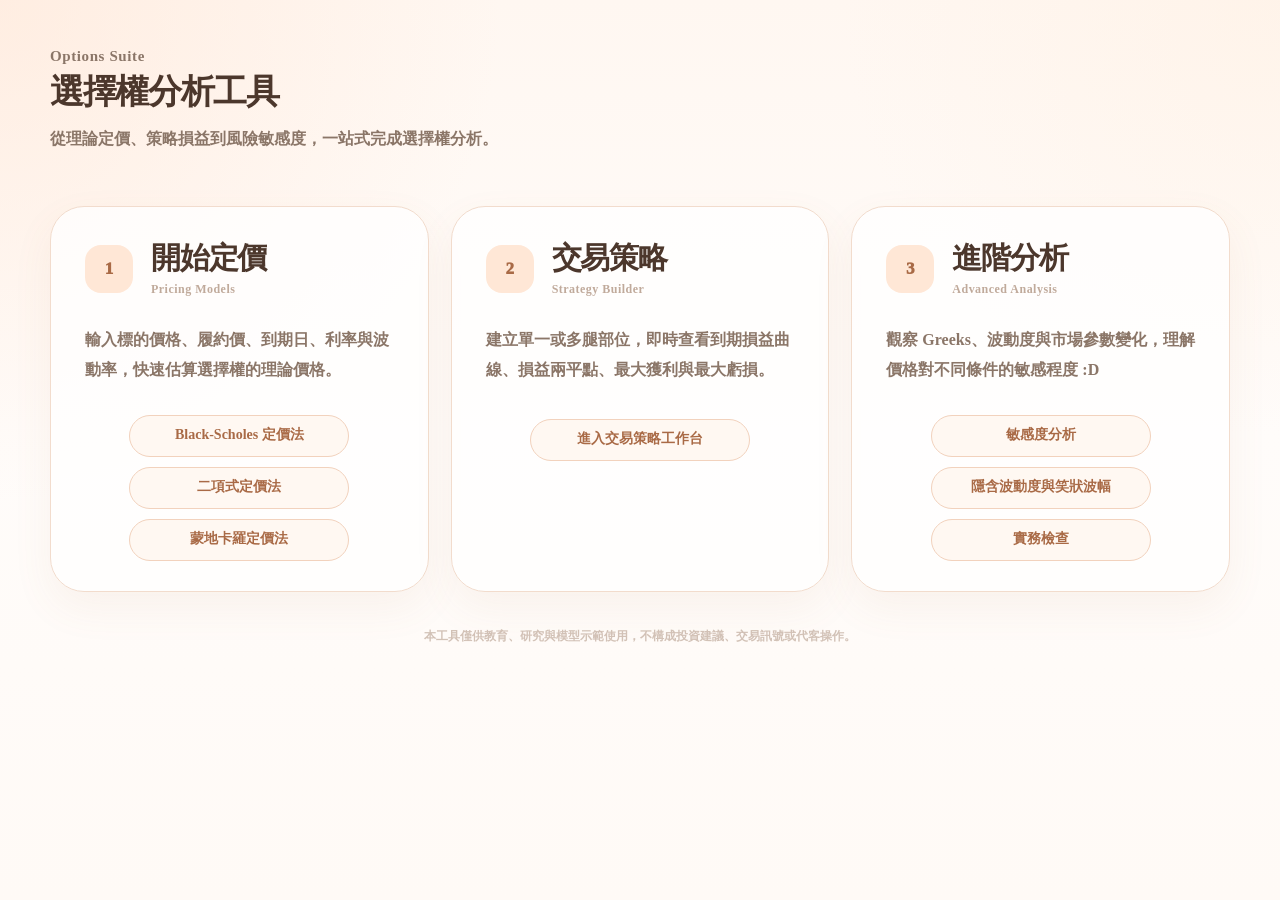
<file: index.html>
<!DOCTYPE html>
<html lang="zh-Hant">
<head>
  <meta charset="UTF-8" />
  <meta name="viewport" content="width=device-width, initial-scale=1.0" />
  <title>Options Suite｜選擇權分析工具</title>
  <link rel="stylesheet" href="css/base.css?v=20260718-4" />
  <link rel="stylesheet" href="css/home.css?v=20260718-4" />
</head>
<body>
  <main class="page">
    <header class="brand">
      <div class="brand-kicker">Options Suite</div>
      <h1 class="brand-title">選擇權分析工具</h1>
      <p class="brand-description">從理論定價、策略損益到風險敏感度，一站式完成選擇權分析。</p>
    </header>

    <section class="feature-grid" aria-label="主要功能入口">
      <article class="feature-card">
        <div class="card-head">
          <div class="number">1</div>
          <div>
            <h2>開始定價</h2>
            <span class="card-subtitle">Pricing Models</span>
          </div>
        </div>
        <p>輸入標的價格、履約價、到期日、利率與波動率，快速估算選擇權的理論價格。</p>
        <div class="tags">
          <a href="pricing.html" class="tag">Black-Scholes 定價法</a>
          <a href="binomial.html" class="tag">二項式定價法</a>
          <a href="monte-carlo.html" class="tag">蒙地卡羅定價法</a>
        </div>
      </article>

      <article class="feature-card">
        <div class="card-head">
          <div class="number">2</div>
          <div>
            <h2>交易策略</h2>
            <span class="card-subtitle">Strategy Builder</span>
          </div>
        </div>
        <p>建立單一或多腿部位，即時查看到期損益曲線、損益兩平點、最大獲利與最大虧損。</p>
        <div class="tags strategy-main">
          <a href="strategy.html" class="tag strategy-tag">進入交易策略工作台</a>
        </div>
      </article>

      <article class="feature-card">
        <div class="card-head">
          <div class="number">3</div>
          <div>
            <h2>進階分析</h2>
            <span class="card-subtitle">Advanced Analysis</span>
          </div>
        </div>
        <p>觀察 Greeks、波動度與市場參數變化，理解價格對不同條件的敏感程度 :D</p>
        <div class="tags">
          <a href="greeks.html" class="tag">敏感度分析</a>
          <a href="implied-volatility.html" class="tag">隱含波動度與笑狀波幅</a>
          <a href="reality-check.html" class="tag">實務檢查</a>
        </div>
      </article>
    </section>

    <footer class="footer">本工具僅供教育、研究與模型示範使用，不構成投資建議、交易訊號或代客操作。</footer>
  </main>
</body>
</html>
</file>
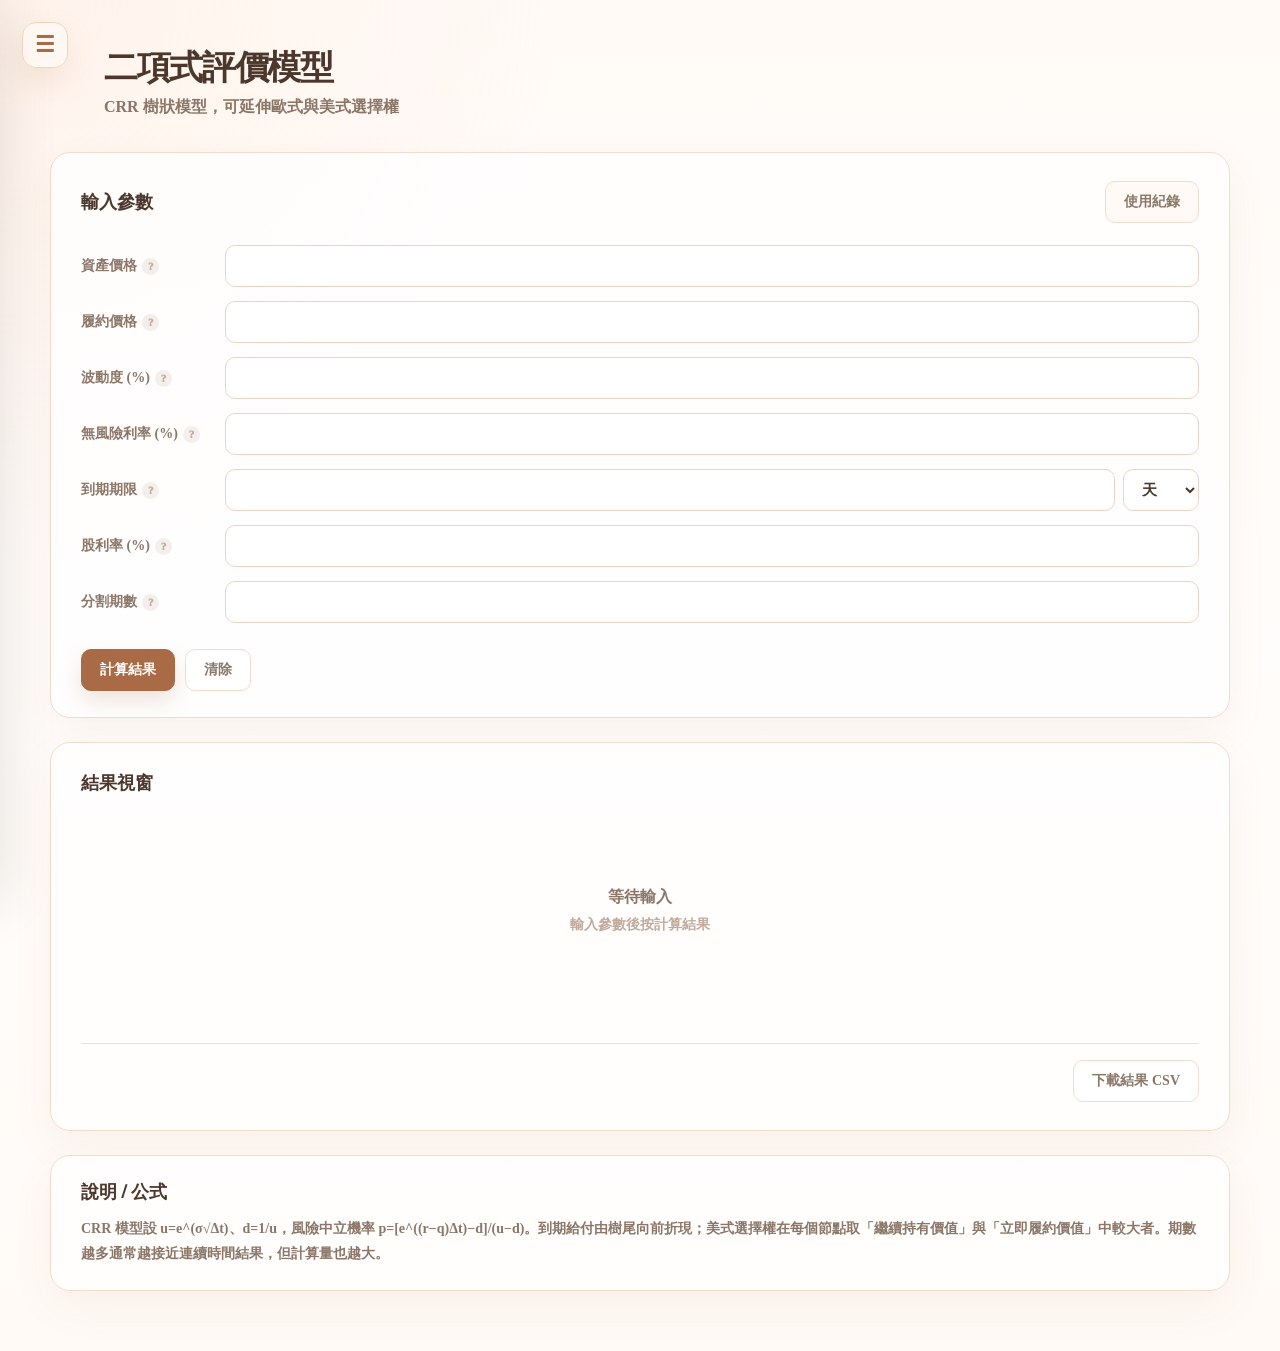
<file: binomial.html>
<!DOCTYPE html>

<html lang="zh-Hant">
<head>
<meta charset="utf-8"/>
<meta content="width=device-width, initial-scale=1.0" name="viewport"/>
<title>二項式評價模型｜Options Suite</title>
<link href="css/base.css?v=20260718-4" rel="stylesheet"/>
<link href="css/tool.css?v=20260718-4" rel="stylesheet"/>
<link href="css/pricing.css?v=20260718-4" rel="stylesheet"/>
<style>
.two-column-workspace,.advanced-form-workspace,.strategy-workspace{display:block!important}
.two-column-workspace>*+*,.advanced-form-workspace>*+*,.strategy-workspace>*+*{margin-top:24px!important}
.panel,.input-panel,.result-panel,.page-result-panel,.advanced-chart-panel,.strategy-chart-panel,.formula-panel,#resultBox,#volSmileChart{position:static!important;inset:auto!important;transform:none!important}
</style>
</head>
<body data-export="csv" data-page="binomial">
<button aria-label="開啟選單" class="sidebar-toggle" id="sidebarToggle" type="button">☰</button>
<div class="sidebar-overlay" id="sidebarOverlay"></div>
<div class="tool-layout">
<aside class="tool-sidebar" id="toolSidebar">
<div class="sidebar-top">
<div class="sidebar-brand">
<div class="sidebar-title">選擇權分析工具</div>
<div class="sidebar-subtitle">Options Suite</div>
</div>
<button aria-label="關閉選單" class="sidebar-close" id="sidebarClose" type="button">×</button>
</div>
<nav aria-label="主要選單" class="sidebar-nav">
<section class="sidebar-section">
<div class="nav-group-title">開始定價</div>
<a class="sidebar-link" href="pricing.html">Black-Scholes 定價法</a>
<a class="sidebar-link active" href="binomial.html">二項式定價法</a>
<a class="sidebar-link" href="monte-carlo.html">蒙地卡羅定價法</a>
</section>
<section class="sidebar-section">
<div class="nav-group-title">交易策略</div>
<a class="sidebar-link" href="strategy.html">交易策略工作台</a>
</section>
<section class="sidebar-section">
<div class="nav-group-title">進階分析</div>
<a class="sidebar-link" href="greeks.html">敏感度分析</a>
<a class="sidebar-link" href="implied-volatility.html">隱含波動度與笑狀波幅</a>
<a class="sidebar-link" href="reality-check.html">實務檢查</a>
</section>
<section class="sidebar-section">
<div class="nav-group-title">參考</div>
<a class="sidebar-link" href="#formula">說明 / 公式</a>
</section>
</nav>
<a class="back-home" href="index.html">← 回首頁</a>
</aside>
<main class="tool-content">
<header class="tool-header"><h1>二項式評價模型</h1><p>CRR 樹狀模型，可延伸歐式與美式選擇權</p></header>
<section class="two-column-workspace">
<section class="panel input-panel">
<div class="panel-title-row"><h2>輸入參數</h2><button class="light-btn history-btn" type="button">使用紀錄</button></div>
<form class="stack-form" id="binomialForm">
<div class="form-row"><label for="spotPrice">資產價格<button class="help-dot" data-help="此欄位為模型輸入參數。" type="button">?</button></label><input id="spotPrice" name="spotPrice" type="number"/></div><div class="form-row"><label for="strikePrice">履約價格<button class="help-dot" data-help="此欄位為模型輸入參數。" type="button">?</button></label><input id="strikePrice" name="strikePrice" type="number"/></div><div class="form-row"><label for="volatility">波動度 (%)<button class="help-dot" data-help="此欄位為模型輸入參數。" type="button">?</button></label><input id="volatility" name="volatility" type="number"/></div><div class="form-row"><label for="riskFreeRate">無風險利率 (%)<button class="help-dot" data-help="此欄位為模型輸入參數。" type="button">?</button></label><input id="riskFreeRate" name="riskFreeRate" type="number"/></div><div class="form-row"><label for="timeToMaturity">到期期限<button class="help-dot" data-help="距離到期的時間長度。" type="button">?</button></label><div class="input-with-select"><input id="timeToMaturity" name="timeToMaturity" type="number"/><select id="timeUnit" name="timeUnit"><option>天</option><option>月</option><option>年</option></select></div></div><div class="form-row"><label for="dividendYield">股利率 (%)<button class="help-dot" data-help="此欄位為模型輸入參數。" type="button">?</button></label><input id="dividendYield" name="dividendYield" type="number"/></div><div class="form-row"><label for="steps">分割期數<button class="help-dot" data-help="此欄位為模型輸入參數。" type="button">?</button></label><input id="steps" name="steps" type="number"/></div>
<div class="form-actions"><button class="solid-btn" type="submit">計算結果</button><button class="outline-btn" type="reset">清除</button></div>
</form>
</section>
<section class="panel result-panel page-result-panel"><h2>結果視窗</h2><div class="demo-result" id="resultBox"><h3>等待輸入</h3><p>輸入參數後按計算結果</p></div></section>
</section>
<section class="panel formula-panel" id="formula"><h2>說明 / 公式</h2><p>CRR 模型設 u=e^(σ√Δt)、d=1/u，風險中立機率 p=[e^((r−q)Δt)−d]/(u−d)。到期給付由樹尾向前折現；美式選擇權在每個節點取「繼續持有價值」與「立即履約價值」中較大者。期數越多通常越接近連續時間結果，但計算量也越大。</p></section>
</main>
</div>
<script src="js/math-core.js?v=20260718-4"></script><script src="js/tool.js?v=20260718-4"></script><script src="js/app-utils.js?v=20260718-4"></script><script src="js/binomial.js?v=20260718-4"></script>
</body></html>
</file>
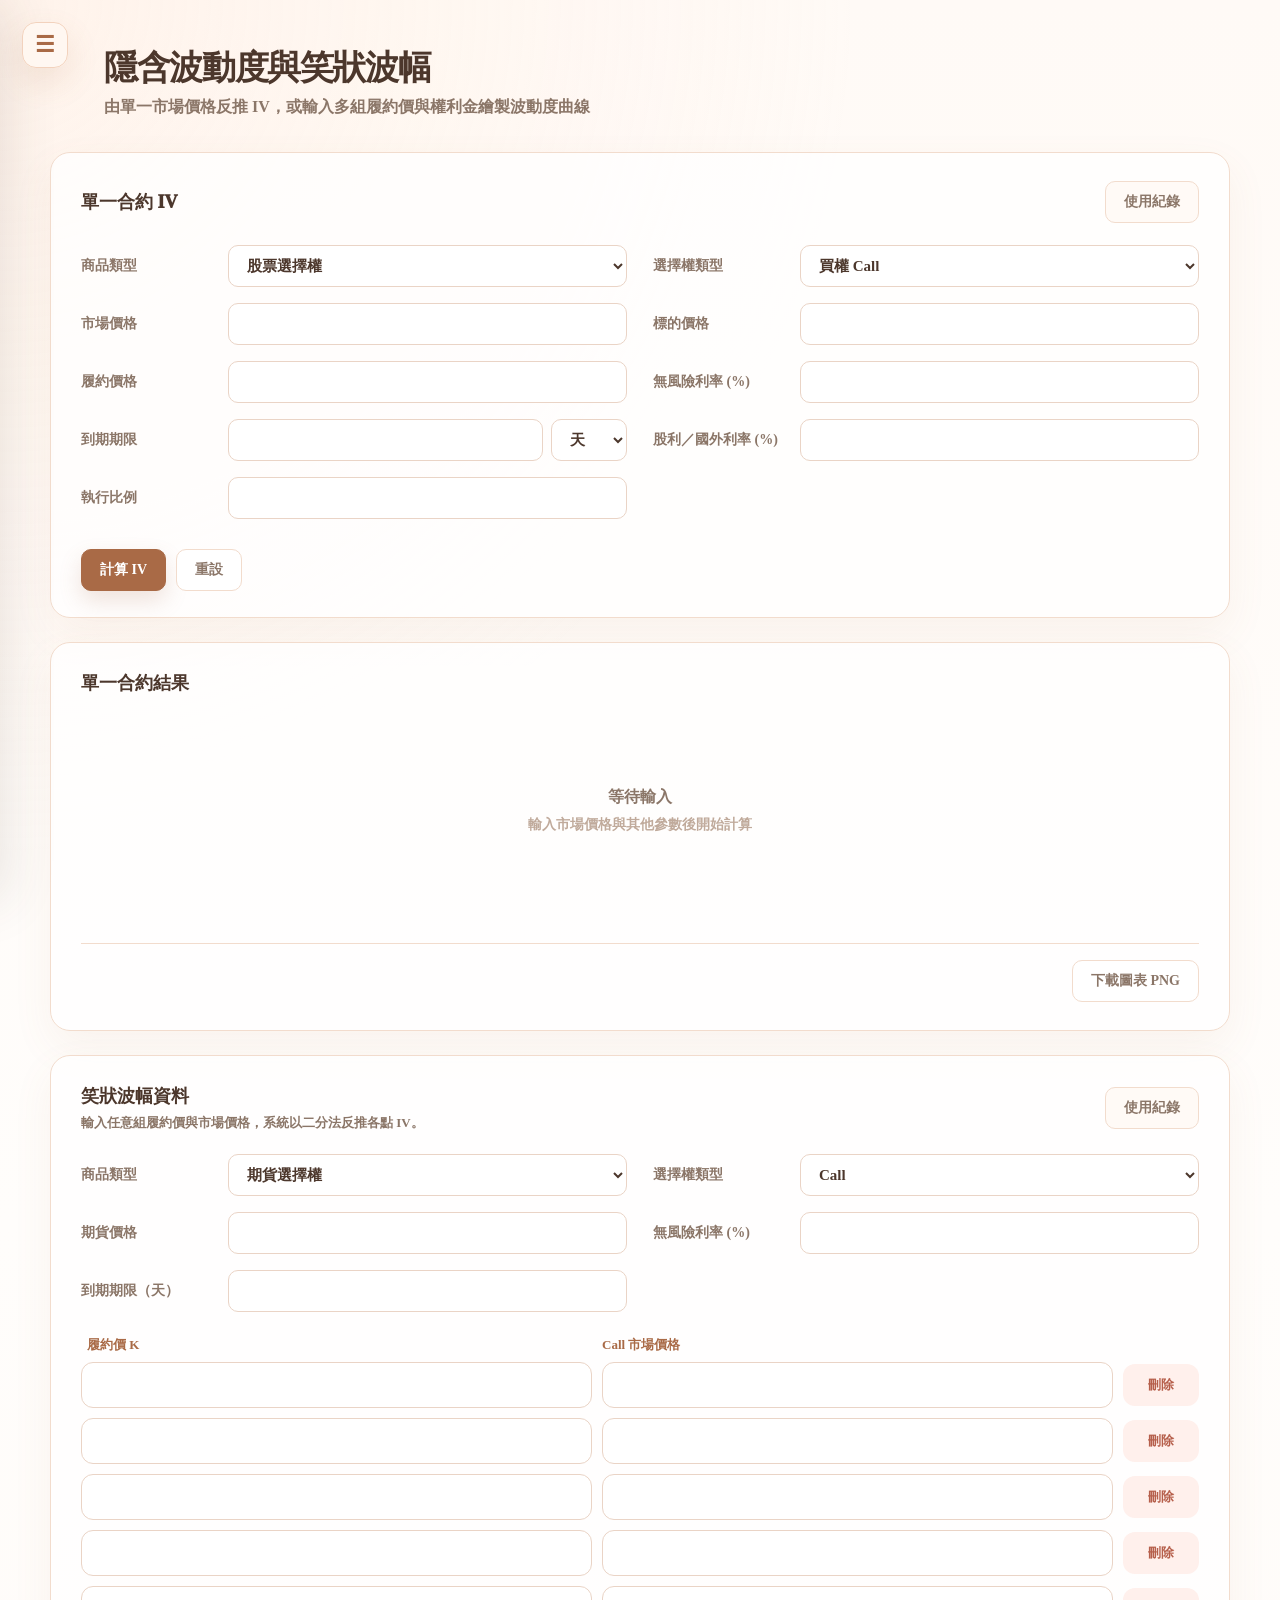
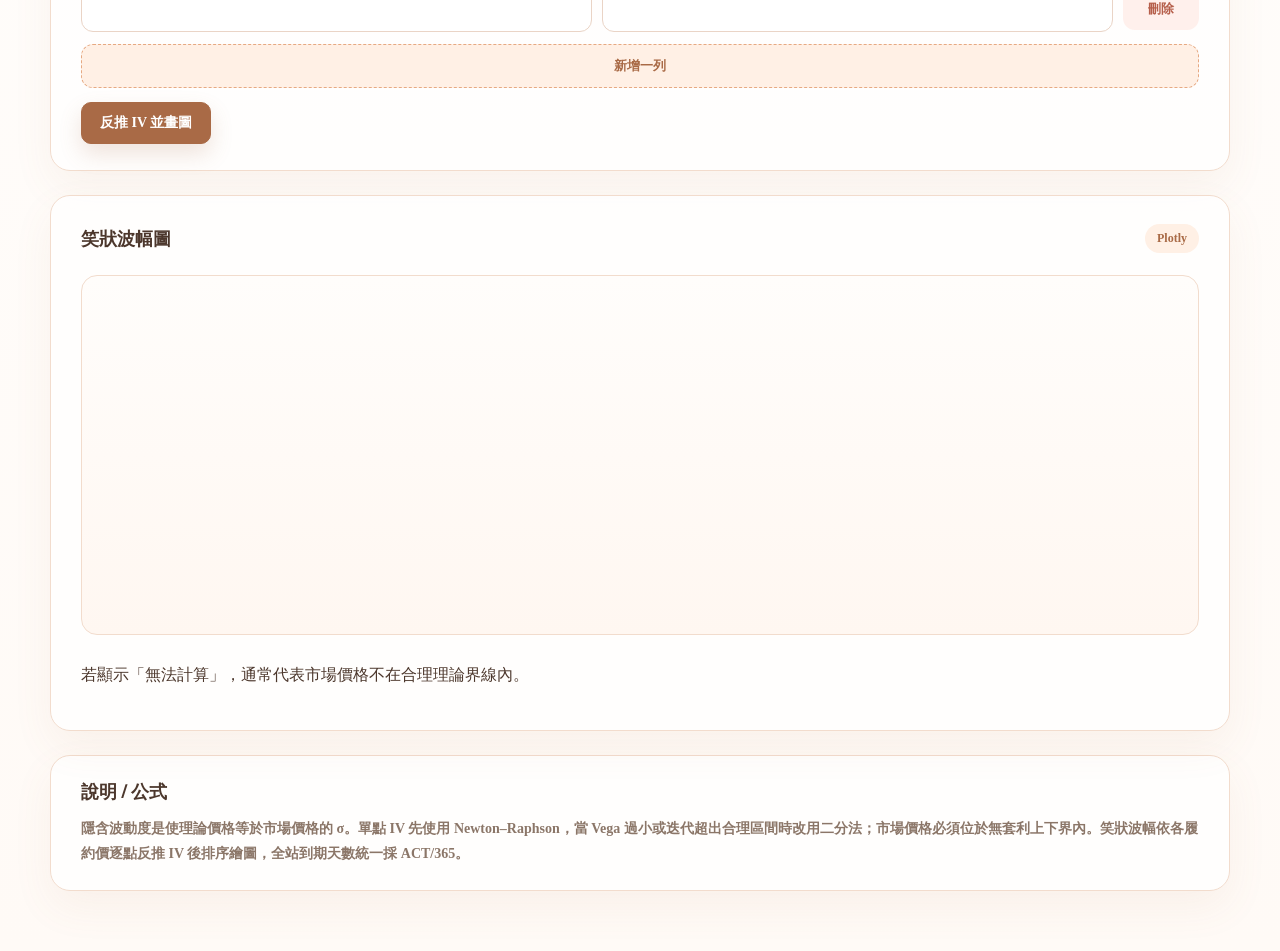
<file: implied-volatility.html>
<!DOCTYPE html>
<html lang="zh-Hant">
<head>
  <meta charset="UTF-8" />
  <meta name="viewport" content="width=device-width, initial-scale=1.0" />
  <title>隱含波動度與笑狀波幅｜Options Suite</title>
  <link rel="stylesheet" href="css/base.css?v=20260718-4" />
  <link rel="stylesheet" href="css/tool.css?v=20260718-4" />
  <link rel="stylesheet" href="css/advanced.css?v=20260718-4" />
  <script src="https://cdn.plot.ly/plotly-2.35.2.min.js"></script>
<style>
.two-column-workspace,.advanced-form-workspace,.strategy-workspace{display:block!important}
.two-column-workspace>*+*,.advanced-form-workspace>*+*,.strategy-workspace>*+*{margin-top:24px!important}
.panel,.input-panel,.result-panel,.page-result-panel,.advanced-chart-panel,.strategy-chart-panel,.formula-panel,#resultBox,#volSmileChart{position:static!important;inset:auto!important;transform:none!important}
</style>
</head>
<body data-page="implied-volatility" data-export="chart">
<button type="button" class="sidebar-toggle" id="sidebarToggle" aria-label="開啟選單">☰</button>
<div class="sidebar-overlay" id="sidebarOverlay"></div>
<div class="tool-layout">
  <aside class="tool-sidebar" id="toolSidebar">
    <div class="sidebar-top"><div class="sidebar-brand"><div class="sidebar-title">選擇權分析工具</div><div class="sidebar-subtitle">Options Suite</div></div><button type="button" class="sidebar-close" id="sidebarClose" aria-label="關閉選單">×</button></div>
    <nav class="sidebar-nav">
      <section class="sidebar-section"><div class="nav-group-title">開始定價</div><a href="pricing.html" class="sidebar-link">Black-Scholes 定價法</a><a href="binomial.html" class="sidebar-link">二項式定價法</a><a href="monte-carlo.html" class="sidebar-link">蒙地卡羅定價法</a></section>
      <section class="sidebar-section"><div class="nav-group-title">交易策略</div><a href="strategy.html" class="sidebar-link">交易策略工作台</a></section>
      <section class="sidebar-section"><div class="nav-group-title">進階分析</div><a href="greeks.html" class="sidebar-link">敏感度分析</a><a href="implied-volatility.html" class="sidebar-link active">隱含波動度與笑狀波幅</a><a href="reality-check.html" class="sidebar-link">實務檢查</a></section>
      <section class="sidebar-section"><div class="nav-group-title">參考</div><a href="#formula" class="sidebar-link">說明 / 公式</a></section>
    </nav><a href="index.html" class="back-home">← 回首頁</a>
  </aside>
  <main class="tool-content">
    <header class="tool-header"><h1>隱含波動度與笑狀波幅</h1><p>由單一市場價格反推 IV，或輸入多組履約價與權利金繪製波動度曲線</p></header>

    <section class="workspace-stack">
      <section class="panel input-panel">
        <div class="panel-title-row"><h2>單一合約 IV</h2><button type="button" class="light-btn history-btn">使用紀錄</button></div>
        <form id="ivForm" class="pricing-form">
          <div class="form-row"><label for="assetType">商品類型</label><select id="assetType" name="assetType"><option>股票選擇權</option><option>認購（售）權證</option><option>股價指數選擇權</option><option>外匯選擇權</option><option>期貨選擇權</option></select></div>
          <div class="form-row"><label for="optionType">選擇權類型</label><select id="optionType" name="optionType"><option>買權 Call</option><option>賣權 Put</option></select></div>
          <div class="form-row"><label for="marketPrice">市場價格</label><input id="marketPrice" name="marketPrice" type="number" step="any" /></div>
          <div class="form-row"><label for="spotPrice">標的價格</label><input id="spotPrice" name="spotPrice" type="number" step="any" /></div>
          <div class="form-row"><label for="strikePrice">履約價格</label><input id="strikePrice" name="strikePrice" type="number" step="any" /></div>
          <div class="form-row"><label for="riskFreeRate">無風險利率 (%)</label><input id="riskFreeRate" name="riskFreeRate" type="number" step="any" /></div>
          <div class="form-row"><label for="timeToMaturity">到期期限</label><div class="input-with-select"><input id="timeToMaturity" name="timeToMaturity" type="number" step="any" /><select id="timeUnit" name="timeUnit"><option>天</option><option>月</option><option>年</option></select></div></div>
          <div class="form-row"><label for="dividendYield">股利／國外利率 (%)</label><input id="dividendYield" name="dividendYield" type="number" step="any" /></div>
          <div class="form-row"><label for="exerciseRatio">執行比例</label><input id="exerciseRatio" name="exerciseRatio" type="number" step="any" /></div>
          <div class="form-actions"><button class="solid-btn" type="submit">計算 IV</button><button class="outline-btn" type="reset">重設</button></div>
        </form>
      </section>
      <section class="panel result-panel"><h2>單一合約結果</h2><div id="resultBox" class="demo-result"><h3>等待輸入</h3><p>輸入市場價格與其他參數後開始計算</p></div></section>

      <section class="panel input-panel smile-panel">
        <div class="panel-title-row"><div><h2>笑狀波幅資料</h2><p class="panel-subcopy">輸入任意組履約價與市場價格，系統以二分法反推各點 IV。</p></div><button type="button" class="light-btn history-btn">使用紀錄</button></div>
        <form id="smileForm">
          <div class="pricing-form">
            <div class="form-row"><label for="smileAssetType">商品類型</label><select id="smileAssetType" name="smileAssetType"><option>股票選擇權</option><option selected>期貨選擇權</option></select></div>
            <div class="form-row"><label for="smileSide">選擇權類型</label><select id="smileSide" name="smileSide"><option>Call</option><option>Put</option></select></div>
            <div class="form-row"><label for="underlyingPrice" id="underlyingLabel">期貨價格</label><input id="underlyingPrice" name="underlyingPrice" type="number" step="any" /></div>
            <div class="form-row"><label for="smileRiskFreeRate">無風險利率 (%)</label><input id="smileRiskFreeRate" name="smileRiskFreeRate" type="number" step="any" /></div>
            <div class="form-row"><label for="smileDays">到期期限（天）</label><input id="smileDays" name="smileDays" type="number" step="any" /></div>
          </div>
          <div class="market-table-header"><div>履約價 K</div><div id="marketPriceHeader">Call 市場價格</div><div></div></div>
          <div id="marketRows" class="market-rows">
            <div class="market-row"><input type="number" step="any" class="strike-input"><input type="number" step="any" class="price-input"><button type="button" class="remove-row-btn">刪除</button></div>
            <div class="market-row"><input type="number" step="any" class="strike-input"><input type="number" step="any" class="price-input"><button type="button" class="remove-row-btn">刪除</button></div>
            <div class="market-row"><input type="number" step="any" class="strike-input"><input type="number" step="any" class="price-input"><button type="button" class="remove-row-btn">刪除</button></div>
            <div class="market-row"><input type="number" step="any" class="strike-input"><input type="number" step="any" class="price-input"><button type="button" class="remove-row-btn">刪除</button></div>
            <div class="market-row"><input type="number" step="any" class="strike-input"><input type="number" step="any" class="price-input"><button type="button" class="remove-row-btn">刪除</button></div>
          </div>
          <button type="button" class="add-row-btn" id="addRowBtn">新增一列</button>
          <div class="form-actions"><button class="solid-btn" type="submit">反推 IV 並畫圖</button></div>
        </form>
        <div class="error-box" id="smileError" hidden></div>
      </section>
      <section class="panel result-panel result-card"><div class="panel-title-row"><h2>笑狀波幅圖</h2><span class="soft-badge">Plotly</span></div><div class="plotly-chart" id="volSmileChart"></div><div class="iv-list" id="ivList"></div><p class="formula-note">若顯示「無法計算」，通常代表市場價格不在合理理論界線內。</p></section>
    </section>
    <section class="panel formula-panel" id="formula"><h2>說明 / 公式</h2><p>隱含波動度是使理論價格等於市場價格的 σ。單點 IV 先使用 Newton–Raphson，當 Vega 過小或迭代超出合理區間時改用二分法；市場價格必須位於無套利上下界內。笑狀波幅依各履約價逐點反推 IV 後排序繪圖，全站到期天數統一採 ACT/365。</p></section>
  </main>
</div>
<script src="js/math-core.js?v=20260718-4"></script><script src="js/tool.js?v=20260718-4"></script><script src="js/app-utils.js?v=20260718-4"></script><script src="js/implied-volatility.js?v=20260718-4"></script>
</body></html>
</file>
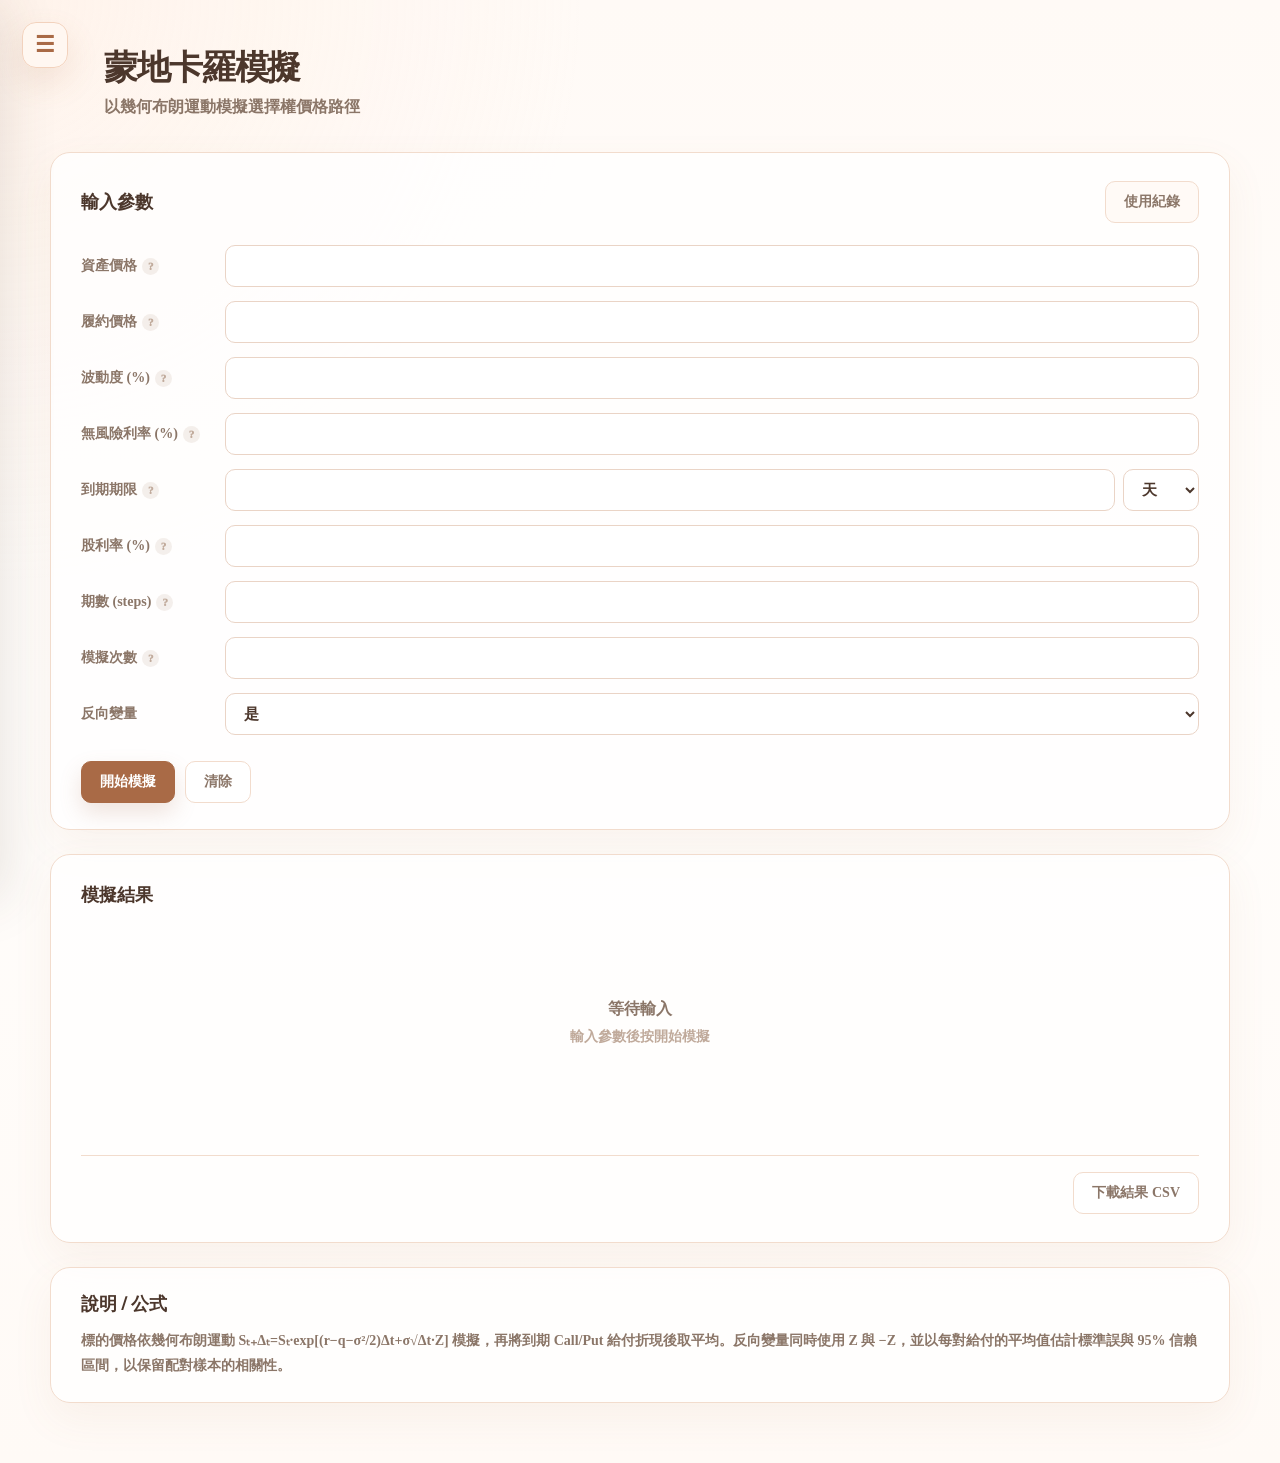
<file: monte-carlo.html>
<!DOCTYPE html>

<html lang="zh-Hant">
<head>
<meta charset="utf-8"/>
<meta content="width=device-width, initial-scale=1.0" name="viewport"/>
<title>蒙地卡羅模擬｜Options Suite</title>
<link href="css/base.css?v=20260718-4" rel="stylesheet"/>
<link href="css/tool.css?v=20260718-4" rel="stylesheet"/>
<link href="css/pricing.css?v=20260718-4" rel="stylesheet"/>
<style>
.two-column-workspace,.advanced-form-workspace,.strategy-workspace{display:block!important}
.two-column-workspace>*+*,.advanced-form-workspace>*+*,.strategy-workspace>*+*{margin-top:24px!important}
.panel,.input-panel,.result-panel,.page-result-panel,.advanced-chart-panel,.strategy-chart-panel,.formula-panel,#resultBox,#volSmileChart{position:static!important;inset:auto!important;transform:none!important}
</style>
</head>
<body data-export="csv" data-page="monte-carlo">
<button aria-label="開啟選單" class="sidebar-toggle" id="sidebarToggle" type="button">☰</button>
<div class="sidebar-overlay" id="sidebarOverlay"></div>
<div class="tool-layout">
<aside class="tool-sidebar" id="toolSidebar">
<div class="sidebar-top">
<div class="sidebar-brand">
<div class="sidebar-title">選擇權分析工具</div>
<div class="sidebar-subtitle">Options Suite</div>
</div>
<button aria-label="關閉選單" class="sidebar-close" id="sidebarClose" type="button">×</button>
</div>
<nav aria-label="主要選單" class="sidebar-nav">
<section class="sidebar-section">
<div class="nav-group-title">開始定價</div>
<a class="sidebar-link" href="pricing.html">Black-Scholes 定價法</a>
<a class="sidebar-link" href="binomial.html">二項式定價法</a>
<a class="sidebar-link active" href="monte-carlo.html">蒙地卡羅定價法</a>
</section>
<section class="sidebar-section">
<div class="nav-group-title">交易策略</div>
<a class="sidebar-link" href="strategy.html">交易策略工作台</a>
</section>
<section class="sidebar-section">
<div class="nav-group-title">進階分析</div>
<a class="sidebar-link" href="greeks.html">敏感度分析</a>
<a class="sidebar-link" href="implied-volatility.html">隱含波動度與笑狀波幅</a>
<a class="sidebar-link" href="reality-check.html">實務檢查</a>
</section>
<section class="sidebar-section">
<div class="nav-group-title">參考</div>
<a class="sidebar-link" href="#formula">說明 / 公式</a>
</section>
</nav>
<a class="back-home" href="index.html">← 回首頁</a>
</aside>
<main class="tool-content">
<header class="tool-header"><h1>蒙地卡羅模擬</h1><p>以幾何布朗運動模擬選擇權價格路徑</p></header>
<section class="two-column-workspace">
<section class="panel input-panel">
<div class="panel-title-row"><h2>輸入參數</h2><button class="light-btn history-btn" type="button">使用紀錄</button></div>
<form class="stack-form" id="monteForm">
<div class="form-row"><label for="spotPrice">資產價格<button class="help-dot" data-help="此欄位為模型輸入參數。" type="button">?</button></label><input id="spotPrice" name="spotPrice" type="number"/></div><div class="form-row"><label for="strikePrice">履約價格<button class="help-dot" data-help="此欄位為模型輸入參數。" type="button">?</button></label><input id="strikePrice" name="strikePrice" type="number"/></div><div class="form-row"><label for="volatility">波動度 (%)<button class="help-dot" data-help="此欄位為模型輸入參數。" type="button">?</button></label><input id="volatility" name="volatility" type="number"/></div><div class="form-row"><label for="riskFreeRate">無風險利率 (%)<button class="help-dot" data-help="此欄位為模型輸入參數。" type="button">?</button></label><input id="riskFreeRate" name="riskFreeRate" type="number"/></div><div class="form-row"><label for="timeToMaturity">到期期限<button class="help-dot" data-help="距離到期的時間長度。" type="button">?</button></label><div class="input-with-select"><input id="timeToMaturity" name="timeToMaturity" type="number"/><select id="timeUnit" name="timeUnit"><option>天</option><option>月</option><option>年</option></select></div></div><div class="form-row"><label for="dividendYield">股利率 (%)<button class="help-dot" data-help="此欄位為模型輸入參數。" type="button">?</button></label><input id="dividendYield" name="dividendYield" type="number"/></div><div class="form-row"><label for="steps">期數 (steps)<button class="help-dot" data-help="此欄位為模型輸入參數。" type="button">?</button></label><input id="steps" name="steps" type="number"/></div><div class="form-row"><label for="simulations">模擬次數<button class="help-dot" data-help="此欄位為模型輸入參數。" type="button">?</button></label><input id="simulations" name="simulations" type="number"/></div>
<div class="form-row"><label for="antithetic">反向變量</label><select id="antithetic" name="antithetic"><option>是</option><option>否</option></select></div>
<div class="form-actions"><button class="solid-btn" type="submit">開始模擬</button><button class="outline-btn" type="reset">清除</button></div>
</form>
</section>
<section class="panel result-panel page-result-panel"><h2>模擬結果</h2><div class="demo-result" id="resultBox"><h3>等待輸入</h3><p>輸入參數後按開始模擬</p></div></section>
</section>
<section class="panel formula-panel" id="formula"><h2>說明 / 公式</h2><p>標的價格依幾何布朗運動 Sₜ₊Δₜ=Sₜ·exp[(r−q−σ²/2)Δt+σ√Δt·Z] 模擬，再將到期 Call/Put 給付折現後取平均。反向變量同時使用 Z 與 −Z，並以每對給付的平均值估計標準誤與 95% 信賴區間，以保留配對樣本的相關性。</p></section>
</main>
</div>
<script src="js/math-core.js?v=20260718-4"></script><script src="js/tool.js?v=20260718-4"></script><script src="js/app-utils.js?v=20260718-4"></script><script src="js/monte-carlo.js?v=20260718-4"></script>
</body></html>
</file>
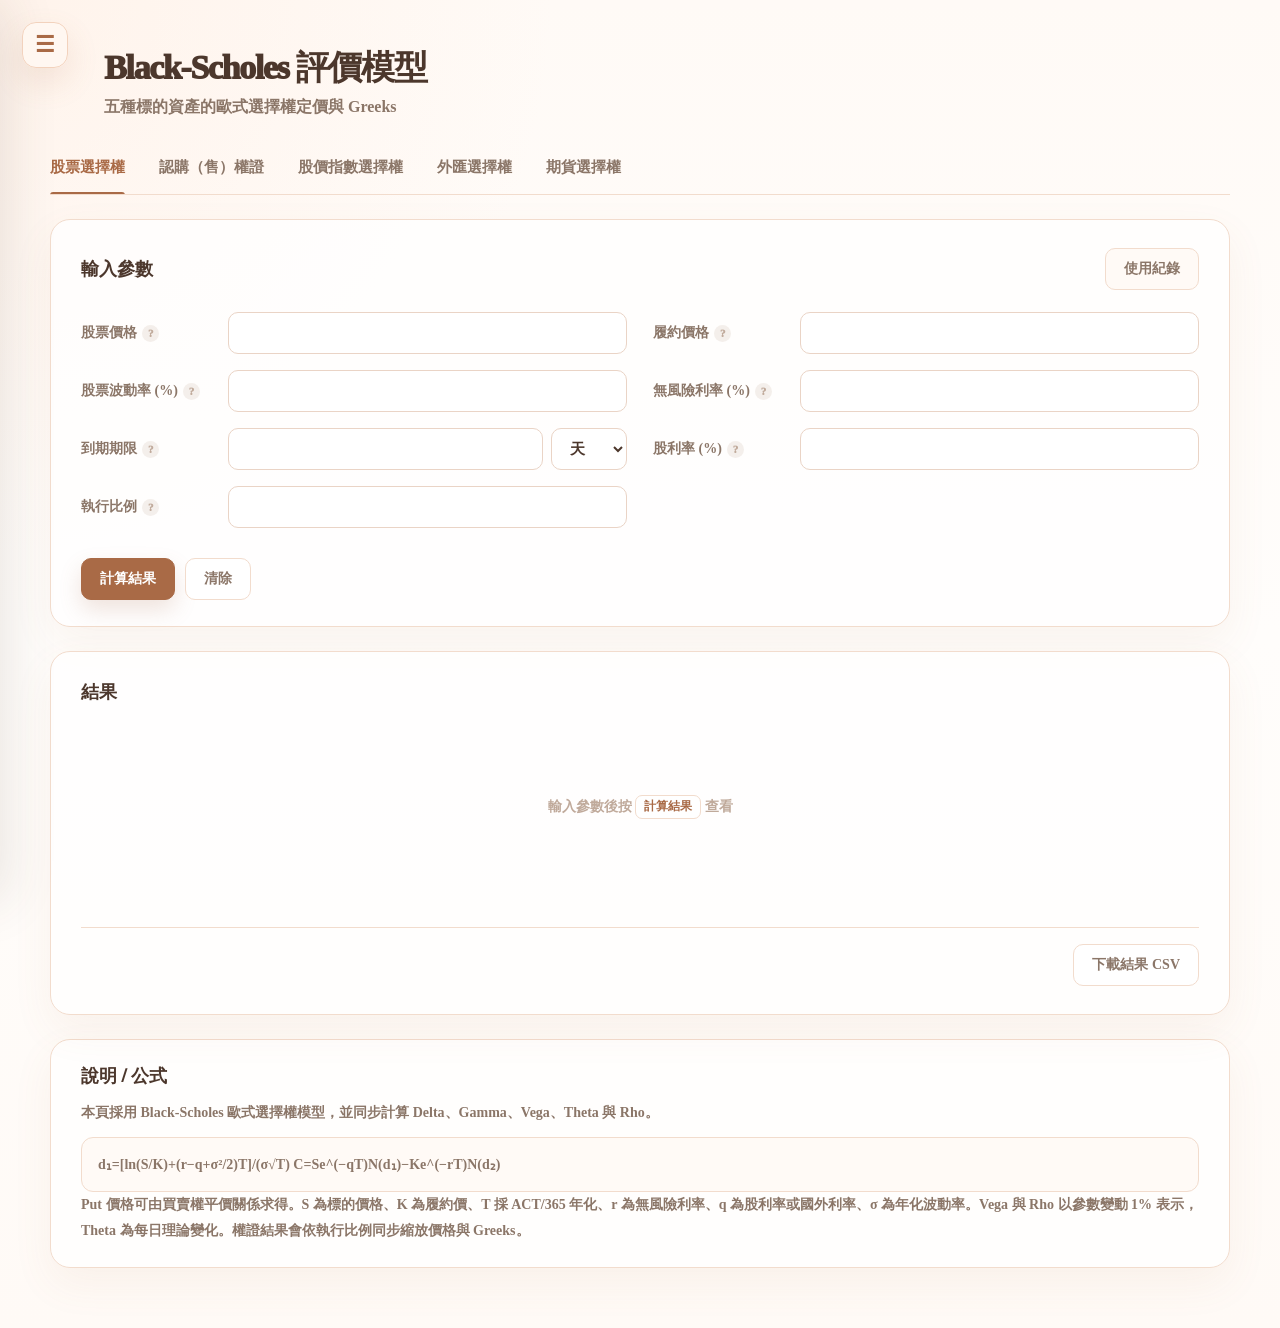
<file: pricing.html>
<!DOCTYPE html>

<html lang="zh-Hant">
<head>
<meta charset="utf-8"/>
<meta content="width=device-width, initial-scale=1.0" name="viewport"/>
<title>Black-Scholes 評價模型｜Options Suite</title>
<link href="css/base.css?v=20260718-4" rel="stylesheet"/>
<link href="css/tool.css?v=20260718-4" rel="stylesheet"/>
<link href="css/pricing.css?v=20260718-4" rel="stylesheet"/>
<style>
.two-column-workspace,.advanced-form-workspace,.strategy-workspace{display:block!important}
.two-column-workspace>*+*,.advanced-form-workspace>*+*,.strategy-workspace>*+*{margin-top:24px!important}
.panel,.input-panel,.result-panel,.page-result-panel,.advanced-chart-panel,.strategy-chart-panel,.formula-panel,#resultBox,#volSmileChart{position:static!important;inset:auto!important;transform:none!important}
</style>
</head>
<body data-export="csv" data-page="pricing">
<button aria-label="開啟選單" class="sidebar-toggle" id="sidebarToggle" type="button">☰</button>
<div class="sidebar-overlay" id="sidebarOverlay"></div>
<div class="tool-layout">
<aside class="tool-sidebar" id="toolSidebar">
<div class="sidebar-top">
<div class="sidebar-brand">
<div class="sidebar-title">選擇權分析工具</div>
<div class="sidebar-subtitle">Options Suite</div>
</div>
<button aria-label="關閉選單" class="sidebar-close" id="sidebarClose" type="button">×</button>
</div>
<nav aria-label="主要選單" class="sidebar-nav">
<section class="sidebar-section">
<div class="nav-group-title">開始定價</div>
<a class="sidebar-link active" href="pricing.html">Black-Scholes 定價法</a>
<a class="sidebar-link" href="binomial.html">二項式定價法</a>
<a class="sidebar-link" href="monte-carlo.html">蒙地卡羅定價法</a>
</section>
<section class="sidebar-section">
<div class="nav-group-title">交易策略</div>
<a class="sidebar-link" href="strategy.html">交易策略工作台</a>
</section>
<section class="sidebar-section">
<div class="nav-group-title">進階分析</div>
<a class="sidebar-link" href="greeks.html">敏感度分析</a>
<a class="sidebar-link" href="implied-volatility.html">隱含波動度與笑狀波幅</a>
<a class="sidebar-link" href="reality-check.html">實務檢查</a>
</section>
<section class="sidebar-section">
<div class="nav-group-title">參考</div>
<a class="sidebar-link" href="#formula">說明 / 公式</a>
</section>
</nav>
<a class="back-home" href="index.html">← 回首頁</a>
</aside>
<main class="tool-content">
<header class="tool-header">
<h1>Black-Scholes 評價模型</h1>
<p>五種標的資產的歐式選擇權定價與 Greeks</p>
</header>
<section aria-label="資產類型" class="asset-tabs">
<button class="asset-tab active" data-asset="stock" type="button">股票選擇權</button>
<button class="asset-tab" data-asset="warrant" type="button">認購（售）權證</button>
<button class="asset-tab" data-asset="index" type="button">股價指數選擇權</button>
<button class="asset-tab" data-asset="fx" type="button">外匯選擇權</button>
<button class="asset-tab" data-asset="futures" type="button">期貨選擇權</button>
</section>
<section class="workspace-stack" id="black-scholes">
<section class="panel input-panel">
<div class="panel-title-row">
<h2>輸入參數</h2>
<button class="light-btn history-btn" id="historyBtn" type="button">使用紀錄</button>
</div>
<form class="pricing-form" id="pricingForm">
<div class="form-row"><label for="spotPrice"><span id="spotLabel">股票價格</span><button class="help-dot" data-help="標的資產目前的市場價格。" type="button">?</button></label><input id="spotPrice" name="spotPrice" type="number"/></div>
<div class="form-row"><label for="strikePrice">履約價格<button class="help-dot" data-help="選擇權到期時可以買入或賣出的約定價格。" type="button">?</button></label><input id="strikePrice" name="strikePrice" type="number"/></div>
<div class="form-row"><label for="volatility">股票波動率 (%)<button class="help-dot" data-help="標的價格變動的年化波動程度。" type="button">?</button></label><input id="volatility" name="volatility" type="number"/></div>
<div class="form-row"><label for="riskFreeRate">無風險利率 (%)<button class="help-dot" data-help="通常可用短期公債利率近似。" type="button">?</button></label><input id="riskFreeRate" name="riskFreeRate" type="number"/></div>
<div class="form-row"><label for="timeToMaturity">到期期限<button class="help-dot" data-help="距離選擇權到期的時間。" type="button">?</button></label><div class="input-with-select"><input id="timeToMaturity" name="timeToMaturity" type="number"/><select id="timeUnit" name="timeUnit"><option>天</option><option>月</option><option>年</option></select></div></div>
<div class="form-row"><label for="dividendYield">股利率 (%)<button class="help-dot" data-help="持有標的期間可能產生的股利收益率。" type="button">?</button></label><input id="dividendYield" name="dividendYield" type="number"/></div>
<div class="form-row"><label for="exerciseRatio">執行比例<button class="help-dot" data-help="一單位契約對應的標的數量。" type="button">?</button></label><input id="exerciseRatio" name="exerciseRatio" type="number"/></div>
<div class="form-actions"><button class="solid-btn" type="submit">計算結果</button><button class="outline-btn" id="clearBtn" type="reset">清除</button></div>
</form>
</section>
<section class="panel result-panel"><h2>結果</h2><div class="empty-result" id="resultBox"><div><p>輸入參數後按 <span class="inline-key">計算結果</span> 查看</p></div></div></section>
</section>
<section class="panel formula-panel" id="formula"><h2>說明 / 公式</h2><p>本頁採用 Black-Scholes 歐式選擇權模型，並同步計算 Delta、Gamma、Vega、Theta 與 Rho。<code class="formula-code">d₁=[ln(S/K)+(r−q+σ²/2)T]/(σ√T)
C=Se^(−qT)N(d₁)−Ke^(−rT)N(d₂)</code>Put 價格可由買賣權平價關係求得。S 為標的價格、K 為履約價、T 採 ACT/365 年化、r 為無風險利率、q 為股利率或國外利率、σ 為年化波動率。Vega 與 Rho 以參數變動 1% 表示，Theta 為每日理論變化。權證結果會依執行比例同步縮放價格與 Greeks。</p></section>
</main>
</div>
<script src="js/math-core.js?v=20260718-4"></script><script src="js/tool.js?v=20260718-4"></script>
<script src="js/app-utils.js?v=20260718-4"></script><script src="js/pricing.js?v=20260718-4"></script>
</body>
</html>
</file>
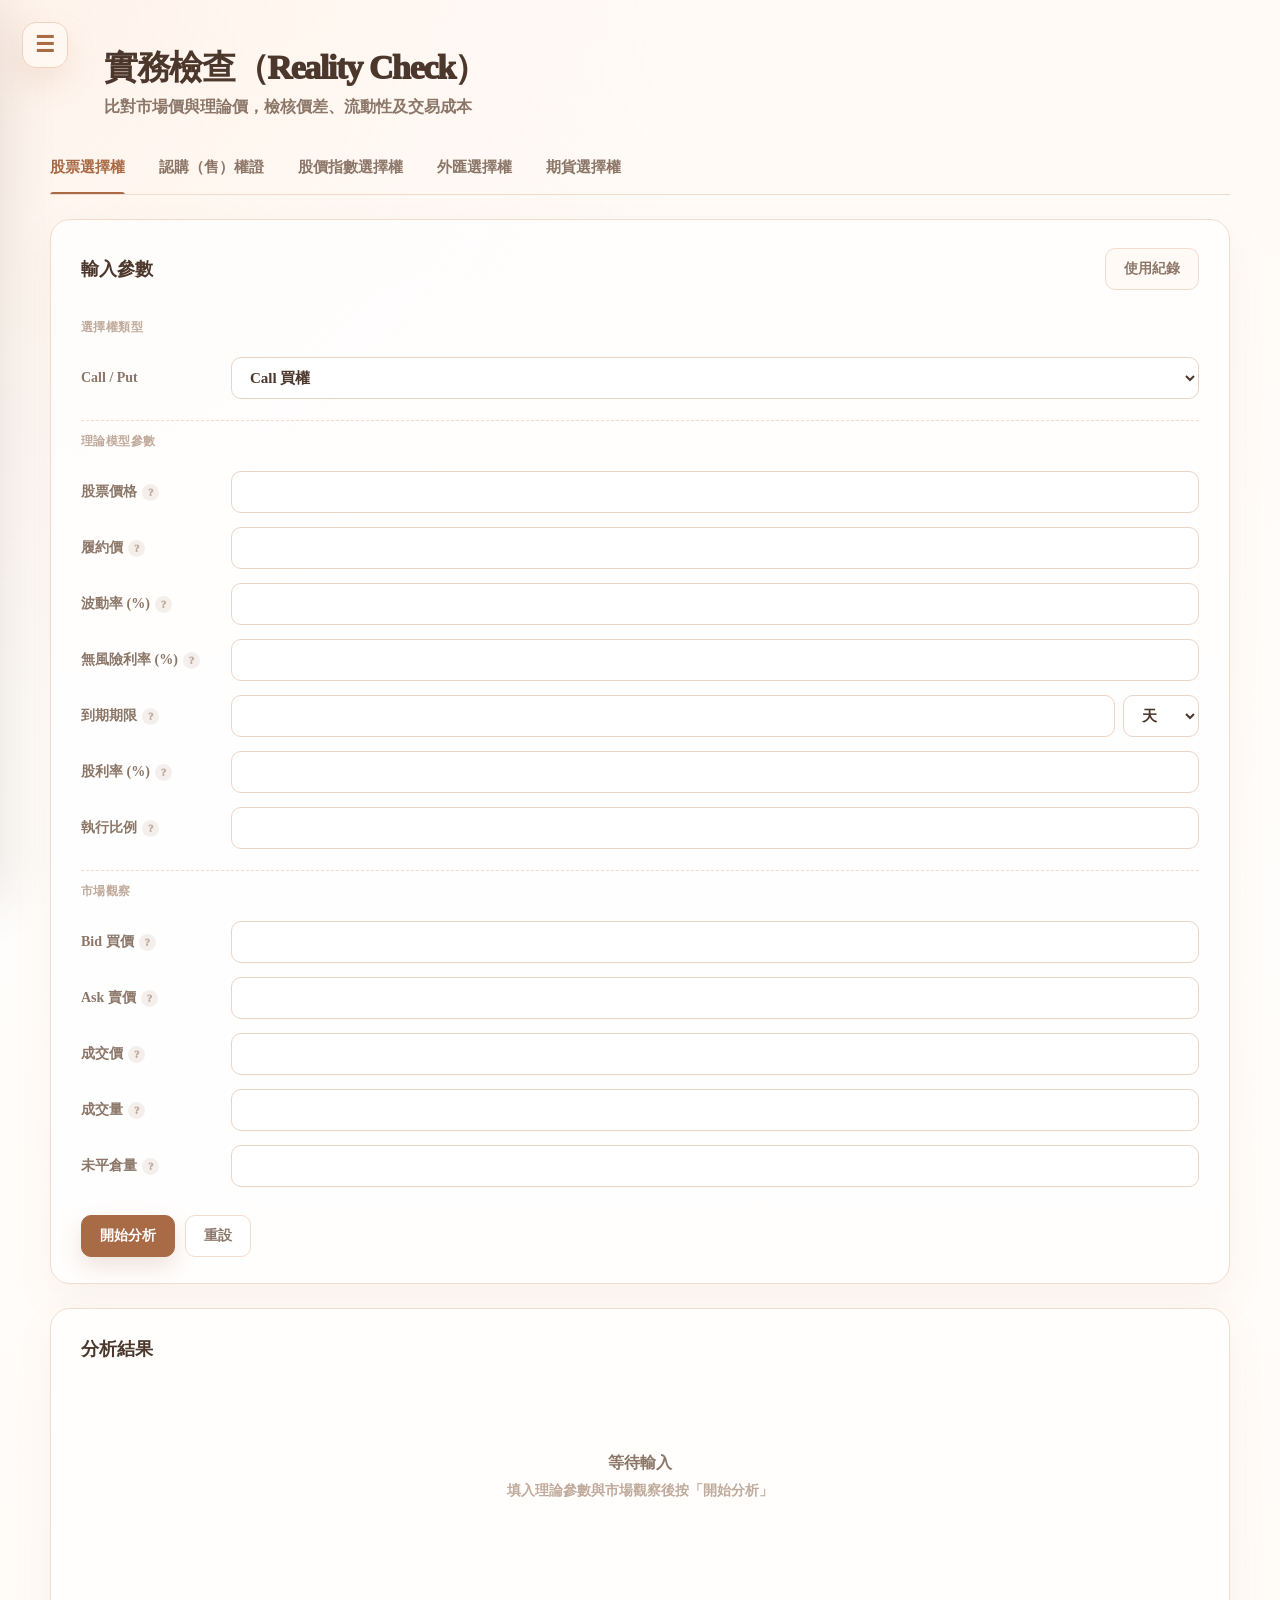
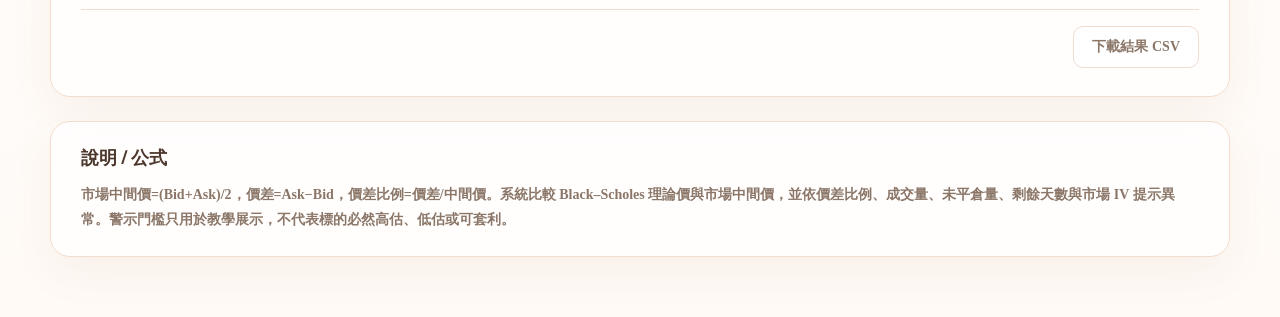
<file: reality-check.html>
<!DOCTYPE html>

<html lang="zh-Hant">
<head>
<meta charset="utf-8"/>
<meta content="width=device-width, initial-scale=1.0" name="viewport"/>
<title>實務檢查｜Options Suite</title>
<link href="css/base.css?v=20260718-4" rel="stylesheet"/>
<link href="css/tool.css?v=20260718-4" rel="stylesheet"/>
<link href="css/advanced.css?v=20260718-4" rel="stylesheet"/>
<style>
.two-column-workspace,.advanced-form-workspace,.strategy-workspace{display:block!important}
.two-column-workspace>*+*,.advanced-form-workspace>*+*,.strategy-workspace>*+*{margin-top:24px!important}
.panel,.input-panel,.result-panel,.page-result-panel,.advanced-chart-panel,.strategy-chart-panel,.formula-panel,#resultBox,#volSmileChart{position:static!important;inset:auto!important;transform:none!important}
</style>
</head>
<body data-export="csv" data-page="reality-check">
<button aria-label="開啟選單" class="sidebar-toggle" id="sidebarToggle" type="button">☰</button>
<div class="sidebar-overlay" id="sidebarOverlay"></div>
<div class="tool-layout">
<aside class="tool-sidebar" id="toolSidebar">
<div class="sidebar-top">
<div class="sidebar-brand">
<div class="sidebar-title">選擇權分析工具</div>
<div class="sidebar-subtitle">Options Suite</div>
</div>
<button aria-label="關閉選單" class="sidebar-close" id="sidebarClose" type="button">×</button>
</div>
<nav aria-label="主要選單" class="sidebar-nav">
<section class="sidebar-section">
<div class="nav-group-title">開始定價</div>
<a class="sidebar-link" href="pricing.html">Black-Scholes 定價法</a>
<a class="sidebar-link" href="binomial.html">二項式定價法</a>
<a class="sidebar-link" href="monte-carlo.html">蒙地卡羅定價法</a>
</section>
<section class="sidebar-section">
<div class="nav-group-title">交易策略</div>
<a class="sidebar-link" href="strategy.html">交易策略工作台</a>
</section>
<section class="sidebar-section">
<div class="nav-group-title">進階分析</div>
<a class="sidebar-link" href="greeks.html">敏感度分析</a>
<a class="sidebar-link" href="implied-volatility.html">隱含波動度與笑狀波幅</a>
<a class="sidebar-link active" href="reality-check.html">實務檢查</a>
</section>
<section class="sidebar-section">
<div class="nav-group-title">參考</div>
<a class="sidebar-link" href="#formula">說明 / 公式</a>
</section>
</nav>
<a class="back-home" href="index.html">← 回首頁</a>
</aside>
<main class="tool-content"><header class="tool-header"><h1>實務檢查（Reality Check）</h1><p>比對市場價與理論價，檢核價差、流動性及交易成本</p></header>
<section aria-label="資產類型" class="asset-tabs"><button class="asset-tab active" data-asset="stock" type="button">股票選擇權</button><button class="asset-tab" data-asset="warrant" type="button">認購（售）權證</button><button class="asset-tab" data-asset="index" type="button">股價指數選擇權</button><button class="asset-tab" data-asset="fx" type="button">外匯選擇權</button><button class="asset-tab" data-asset="futures" type="button">期貨選擇權</button></section>
<section class="two-column-workspace advanced-form-workspace">
<section class="panel input-panel"><div class="panel-title-row"><h2>輸入參數</h2><button class="light-btn history-btn" type="button">使用紀錄</button></div>
<form class="stack-form" id="realityForm">
<div class="form-section-label">選擇權類型</div><div class="form-row"><label for="optionType">Call / Put</label><select id="optionType" name="optionType"><option>Call 買權</option><option>Put 賣權</option></select></div>
<div class="form-section-label">理論模型參數</div>
<div class="form-row"><label for="spotPrice">股票價格<button class="help-dot" data-help="此欄位為模型輸入參數。" type="button">?</button></label><input id="spotPrice" name="spotPrice" type="number"/></div><div class="form-row"><label for="strikePrice">履約價<button class="help-dot" data-help="此欄位為模型輸入參數。" type="button">?</button></label><input id="strikePrice" name="strikePrice" type="number"/></div><div class="form-row"><label for="volatility">波動率 (%)<button class="help-dot" data-help="此欄位為模型輸入參數。" type="button">?</button></label><input id="volatility" name="volatility" type="number"/></div><div class="form-row"><label for="riskFreeRate">無風險利率 (%)<button class="help-dot" data-help="此欄位為模型輸入參數。" type="button">?</button></label><input id="riskFreeRate" name="riskFreeRate" type="number"/></div><div class="form-row"><label for="timeToMaturity">到期期限<button class="help-dot" data-help="距離到期的時間長度。" type="button">?</button></label><div class="input-with-select"><input id="timeToMaturity" name="timeToMaturity" type="number"/><select id="timeUnit" name="timeUnit"><option>天</option><option>月</option><option>年</option></select></div></div><div class="form-row"><label for="dividendYield">股利率 (%)<button class="help-dot" data-help="此欄位為模型輸入參數。" type="button">?</button></label><input id="dividendYield" name="dividendYield" type="number"/></div><div class="form-row"><label for="exerciseRatio">執行比例<button class="help-dot" data-help="此欄位為模型輸入參數。" type="button">?</button></label><input id="exerciseRatio" name="exerciseRatio" type="number"/></div>
<div class="form-section-label">市場觀察</div>
<div class="form-row"><label for="bidPrice">Bid 買價<button class="help-dot" data-help="此欄位為模型輸入參數。" type="button">?</button></label><input id="bidPrice" name="bidPrice" type="number"/></div><div class="form-row"><label for="askPrice">Ask 賣價<button class="help-dot" data-help="此欄位為模型輸入參數。" type="button">?</button></label><input id="askPrice" name="askPrice" type="number"/></div><div class="form-row"><label for="lastPrice">成交價<button class="help-dot" data-help="此欄位為模型輸入參數。" type="button">?</button></label><input id="lastPrice" name="lastPrice" type="number"/></div><div class="form-row"><label for="volume">成交量<button class="help-dot" data-help="此欄位為模型輸入參數。" type="button">?</button></label><input id="volume" name="volume" type="number"/></div><div class="form-row"><label for="openInterest">未平倉量<button class="help-dot" data-help="此欄位為模型輸入參數。" type="button">?</button></label><input id="openInterest" name="openInterest" type="number"/></div>
<div class="form-actions"><button class="solid-btn" type="submit">開始分析</button><button class="outline-btn" type="reset">重設</button></div>
</form>
</section>
<section class="panel result-panel page-result-panel"><h2>分析結果</h2><div class="demo-result" id="resultBox"><h3>等待輸入</h3><p>填入理論參數與市場觀察後按「開始分析」</p></div></section>
</section>
<section class="panel formula-panel" id="formula"><h2>說明 / 公式</h2><p>市場中間價=(Bid+Ask)/2，價差=Ask−Bid，價差比例=價差/中間價。系統比較 Black–Scholes 理論價與市場中間價，並依價差比例、成交量、未平倉量、剩餘天數與市場 IV 提示異常。警示門檻只用於教學展示，不代表標的必然高估、低估或可套利。</p></section>
</main></div><script src="js/math-core.js?v=20260718-4"></script><script src="js/tool.js?v=20260718-4"></script><script src="js/app-utils.js?v=20260718-4"></script><script src="js/reality-check.js?v=20260718-4"></script></body></html>
</file>
<file: css/base.css>
:root {
  --bg: #fffaf6;
  --bg-soft: #fff5ee;
  --card: rgba(255, 255, 255, 0.78);

  --primary: #e6a982;
  --primary-dark: #a96a46;
  --primary-soft: #fff0e5;

  --text: #4c372c;
  --muted: #8b7668;
  --light-muted: #c0aa9b;
  --line: #f2dccd;

  --shadow: 0 16px 42px rgba(177, 112, 70, 0.07);
  --shadow-hover: 0 24px 56px rgba(177, 112, 70, 0.13);
}

* {
  box-sizing: border-box;
}

body {
  margin: 0;
  min-height: 100vh;

  font-family: "Microsoft JhengHei";

  color: var(--text);

  background:
    radial-gradient(circle at top left, rgba(255, 226, 207, 0.46) 0, transparent 32%),
    radial-gradient(circle at top right, rgba(255, 237, 220, 0.36) 0, transparent 28%),
    linear-gradient(180deg, #fff7f1 0%, #fffcfa 48%, #fffaf6 100%);
}

a {
  color: inherit;
  text-decoration: none;
}

button,
input,
select {
  font-family: inherit;
}
</file>
<file: css/home.css>
/* =========================================================
   Home Page
========================================================= */

.page {
  width: min(1180px, calc(100% - 40px));
  margin: 0 auto;
  padding: 48px 0 38px;
}

.brand {
  margin-bottom: 52px;
}

.brand-kicker {
  margin-bottom: 8px;
  font-size: 15px;
  font-weight: 900;
  letter-spacing: 0.04em;
  color: var(--muted);
}

.brand-title {
  margin: 0;
  font-size: 34px;
  font-weight: 950;
  letter-spacing: -0.04em;
  line-height: 1.12;
  color: var(--text);
}

.brand-description {
  max-width: 620px;
  margin: 14px 0 0;
  font-size: 16px;
  line-height: 1.8;
  font-weight: 700;
  color: var(--muted);
}

.feature-grid {
  display: grid;
  grid-template-columns: repeat(3, 1fr);
  gap: 22px;
}

.feature-card {
  min-height: 330px;
  padding: 34px 34px 30px;

  border-radius: 34px;
  border: 1px solid var(--line);
  background: var(--card);
  box-shadow: var(--shadow);

  display: flex;
  flex-direction: column;

  transition:
    transform 0.2s ease,
    box-shadow 0.2s ease,
    border-color 0.2s ease,
    background 0.2s ease;
}

.feature-card:hover {
  transform: translateY(-5px);
  border-color: #ecc6ad;
  background: rgba(255, 255, 255, 0.92);
  box-shadow: var(--shadow-hover);
}

.card-head {
  display: flex;
  align-items: center;
  gap: 18px;
  margin-bottom: 28px;
}

.number {
  flex: 0 0 auto;
  width: 48px;
  height: 48px;

  border-radius: 16px;
  display: grid;
  place-items: center;

  color: var(--primary-dark);
  background: #ffe7d6;

  font-weight: 950;
  font-size: 17px;
}

.feature-card h2 {
  margin: 0;
  font-size: 30px;
  line-height: 1.15;
  letter-spacing: -0.04em;
  color: var(--text);
}

.card-subtitle {
  display: inline-block;
  margin-top: 7px;

  font-size: 12px;
  font-weight: 900;
  letter-spacing: 0.04em;
  color: var(--light-muted);
}

.feature-card p {
  margin: 0;
  color: var(--muted);
  font-size: 16px;
  line-height: 1.85;
  font-weight: 700;
}

.tags {
  margin-top: auto;
  padding-top: 30px;

  display: flex;
  flex-direction: column;
  gap: 10px;
  align-items: center;

  width: 100%;
}

.tag {
  width: 220px;
  height: 42px;

  display: inline-flex;
  align-items: center;
  justify-content: center;

  text-align: center;
  white-space: nowrap;

  padding: 0 16px;
  border-radius: 999px;
  border: 1px solid #f2d2bd;

  background: rgba(255, 247, 241, 0.88);
  color: var(--primary-dark);

  font-size: 14px;
  font-weight: 900;
  line-height: 1.2;

  cursor: pointer;

  transition:
    background 0.18s ease,
    color 0.18s ease,
    border-color 0.18s ease,
    transform 0.18s ease,
    box-shadow 0.18s ease;
}

.tag:hover {
  background: var(--primary-dark);
  border-color: var(--primary-dark);
  color: #fff;
  transform: translateY(-1px);
  box-shadow: 0 8px 18px rgba(169, 106, 70, 0.18);
}

.strategy-main {
  margin-top: 34px;
  padding-top: 0;
}

.strategy-tag {
  width: 220px;
  height: 42px;

  background: rgba(255, 247, 241, 0.88);
  border-color: #f2d2bd;
  color: var(--primary-dark);

  box-shadow: none;
}

.strategy-tag:hover {
  background: var(--primary-dark);
  border-color: var(--primary-dark);
  color: #fff;

  transform: translateY(-1px);
  box-shadow: 0 8px 18px rgba(169, 106, 70, 0.18);
}

.footer {
  margin-top: 34px;
  text-align: center;
  color: var(--light-muted);
  font-size: 12px;
  font-weight: 700;
  line-height: 1.7;
  opacity: 0.7;
}

/* =========================================================
   Home Responsive
========================================================= */

@media (max-width: 900px) {
  .page {
    width: min(100% - 30px, 720px);
    padding-top: 32px;
  }

  .brand {
    margin-bottom: 34px;
  }

  .brand-title {
    font-size: 30px;
  }

  .brand-description {
    font-size: 15px;
  }

  .feature-grid {
    grid-template-columns: 1fr;
    gap: 18px;
  }

  .feature-card {
    min-height: auto;
    padding: 28px;
    border-radius: 30px;
  }

  .card-head {
    margin-bottom: 22px;
  }

  .tags {
    margin-top: 0;
    padding-top: 28px;
  }

  .strategy-main {
    margin-top: 28px;
    padding-top: 0;
  }
}

@media (max-width: 520px) {
  .page {
    width: min(100% - 26px, 480px);
  }

  .brand-title {
    font-size: 28px;
  }

  .feature-card h2 {
    font-size: 26px;
  }

  .feature-card p {
    font-size: 15px;
  }

  .number {
    width: 44px;
    height: 44px;
  }

  .tag,
  .strategy-tag {
    width: 100%;
    max-width: 220px;
    height: 42px;
    font-size: 13px;
  }
}
</file>
<file: css/tool.css>
/* =========================================================
   Tool Pages
   pricing.html / strategy.html / advanced.html 共用
========================================================= */

.tool-layout {
  min-height: 100vh;
  background:
    radial-gradient(circle at top left, rgba(255, 226, 207, 0.28) 0, transparent 30%),
    linear-gradient(180deg, #fffaf6 0%, #fffdfb 48%, #fffaf6 100%);
}

/* =========================================================
   Sidebar Toggle
========================================================= */

.sidebar-toggle {
  position: fixed;
  top: 22px;
  left: 22px;
  z-index: 1200;

  width: 46px;
  height: 46px;

  border: 1px solid #f2d2bd;
  border-radius: 14px;
  background: rgba(255, 247, 241, 0.96);
  color: var(--primary-dark);

  font-size: 22px;
  font-weight: 950;
  line-height: 1;

  cursor: pointer;
  box-shadow: 0 14px 32px rgba(177, 112, 70, 0.14);

  transition:
    opacity 0.18s ease,
    background 0.18s ease,
    color 0.18s ease,
    transform 0.18s ease,
    box-shadow 0.18s ease;
}

.sidebar-toggle:hover {
  background: var(--primary-dark);
  color: #fff;
  transform: translateY(-1px);
  box-shadow: 0 18px 38px rgba(177, 112, 70, 0.2);
}

body.sidebar-open .sidebar-toggle {
  opacity: 0;
  pointer-events: none;
  transform: translateX(-12px);
}

.sidebar-overlay {
  position: fixed;
  inset: 0;
  z-index: 1000;

  background: rgba(76, 55, 44, 0.28);
  opacity: 0;
  pointer-events: none;

  transition: opacity 0.22s ease;
}

body.sidebar-open .sidebar-overlay {
  opacity: 1;
  pointer-events: auto;
}

/* =========================================================
   Sidebar
========================================================= */

.tool-sidebar {
  position: fixed;
  top: 0;
  left: 0;
  z-index: 1100;

  width: 310px;
  max-width: calc(100vw - 36px);
  height: 100vh;
  overflow-y: auto;

  padding: 28px 22px 22px;
  border-right: 1px solid var(--line);
  background: rgba(255, 255, 255, 0.94);
  backdrop-filter: blur(16px);

  transform: translateX(-105%);
  transition: transform 0.24s ease;

  box-shadow: 22px 0 50px rgba(76, 55, 44, 0.12);

  display: flex;
  flex-direction: column;
}

body.sidebar-open .tool-sidebar {
  transform: translateX(0);
}

.sidebar-top {
  display: flex;
  align-items: flex-start;
  justify-content: space-between;
  gap: 14px;

  margin-bottom: 30px;
}

.sidebar-brand {
  min-width: 0;
}

.sidebar-title {
  font-size: 20px;
  font-weight: 950;
  color: var(--text);
  line-height: 1.25;
  letter-spacing: -0.03em;
}

.sidebar-subtitle {
  margin-top: 5px;
  font-size: 13px;
  font-weight: 850;
  color: var(--light-muted);
}

.sidebar-close {
  flex: 0 0 auto;

  width: 36px;
  height: 36px;

  border: 1px solid var(--line);
  border-radius: 12px;
  background: rgba(255, 250, 246, 0.92);
  color: var(--muted);

  font-size: 24px;
  font-weight: 800;
  line-height: 1;

  cursor: pointer;

  transition:
    background 0.18s ease,
    color 0.18s ease,
    border-color 0.18s ease,
    transform 0.18s ease;
}

.sidebar-close:hover {
  background: var(--primary-soft);
  color: var(--primary-dark);
  border-color: #f2d2bd;
  transform: translateY(-1px);
}

.sidebar-nav {
  display: flex;
  flex-direction: column;
  gap: 22px;
  padding-bottom: 24px;
}

.sidebar-section {
  display: flex;
  flex-direction: column;
  gap: 6px;
}

.nav-group-title {
  margin: 0 0 6px 4px;
  font-size: 13px;
  font-weight: 950;
  color: var(--text);
}

.sidebar-link {
  min-height: 40px;
  padding: 0 13px;

  display: flex;
  align-items: center;

  border-radius: 11px;
  color: var(--muted);

  font-size: 14px;
  font-weight: 850;

  transition:
    background 0.18s ease,
    color 0.18s ease,
    transform 0.18s ease;
}

.sidebar-link:hover {
  background: rgba(255, 240, 229, 0.8);
  color: var(--primary-dark);
  transform: translateX(2px);
}

.sidebar-link.active {
  background: var(--primary-soft);
  color: var(--primary-dark);
}

.back-home {
  width: 100%;
  min-height: 40px;
  margin-top: auto;
  padding: 0 13px;

  display: flex;
  align-items: center;

  border: 0;
  border-radius: 11px;
  background: transparent;

  color: var(--muted);
  font-size: 14px;
  font-weight: 850;

  transition:
    background 0.18s ease,
    color 0.18s ease,
    transform 0.18s ease;
}

.back-home:hover {
  background: rgba(255, 240, 229, 0.8);
  color: var(--primary-dark);
  transform: translateX(2px);
}

/* =========================================================
   Tool Content
========================================================= */

.tool-content {
  width: min(1180px, calc(100% - 90px));
  margin: 0 auto;
  padding: 48px 0 60px;
}

.tool-header {
  margin-bottom: 34px;
  padding-left: 54px;
}

.tool-header h1 {
  margin: 0;
  font-size: 34px;
  font-weight: 950;
  line-height: 1.15;
  letter-spacing: -0.04em;
  color: var(--text);
}

.tool-header p {
  margin: 10px 0 0;
  font-size: 16px;
  font-weight: 750;
  color: var(--muted);
}

/* =========================================================
   Asset Tabs
========================================================= */

.asset-tabs {
  display: flex;
  align-items: center;
  gap: 34px;

  border-bottom: 1px solid var(--line);
  margin-bottom: 24px;
  overflow-x: auto;
}

.asset-tab {
  position: relative;
  min-height: 42px;
  padding: 0 0 12px;

  border: 0;
  background: transparent;
  color: var(--muted);

  white-space: nowrap;
  font-size: 15px;
  font-weight: 850;

  cursor: pointer;

  transition:
    color 0.18s ease,
    transform 0.18s ease;
}

.asset-tab:hover {
  color: var(--primary-dark);
  transform: translateY(-1px);
}

.asset-tab.active {
  color: var(--primary-dark);
}

.asset-tab.active::after {
  content: "";
  position: absolute;
  left: 0;
  right: 0;
  bottom: -1px;

  height: 3px;
  border-radius: 999px 999px 0 0;
  background: var(--primary-dark);
}

/* =========================================================
   Panels / Workspace
========================================================= */

.workspace-stack {
  display: flex;
  flex-direction: column;
  gap: 24px;
}

.panel {
  border: 1px solid var(--line);
  border-radius: 20px;
  background: rgba(255, 255, 255, 0.78);
  box-shadow: var(--shadow);
}

.input-panel {
  padding: 28px 30px 26px;
}

.result-panel {
  min-height: 280px;
  padding: 28px 30px;
}

.panel h2 {
  margin: 0;
  font-size: 18px;
  font-weight: 950;
  color: var(--text);
}

.panel-title-row {
  display: flex;
  align-items: center;
  justify-content: space-between;
  margin-bottom: 22px;
}

/* =========================================================
   Buttons
========================================================= */

.light-btn,
.outline-btn,
.solid-btn {
  height: 42px;
  padding: 0 18px;

  border-radius: 10px;
  font-size: 14px;
  font-weight: 900;

  cursor: pointer;
  transition:
    background 0.18s ease,
    color 0.18s ease,
    border-color 0.18s ease,
    transform 0.18s ease,
    box-shadow 0.18s ease;
}

.light-btn {
  border: 1px solid var(--line);
  background: rgba(255, 250, 246, 0.9);
  color: var(--muted);
}

.light-btn:hover {
  background: var(--primary-soft);
  color: var(--primary-dark);
  border-color: #f2d2bd;
}

.solid-btn {
  border: 1px solid var(--primary-dark);
  background: var(--primary-dark);
  color: #fff;
  box-shadow: 0 10px 22px rgba(169, 106, 70, 0.18);
}

.solid-btn:hover {
  background: #8f5434;
  border-color: #8f5434;
  transform: translateY(-1px);
  box-shadow: 0 14px 26px rgba(169, 106, 70, 0.24);
}

.outline-btn {
  border: 1px solid var(--line);
  background: #fff;
  color: var(--muted);
}

.outline-btn:hover {
  border-color: #f2d2bd;
  background: var(--primary-soft);
  color: var(--primary-dark);
}

/* =========================================================
   Form
========================================================= */

.pricing-form {
  display: grid;
  grid-template-columns: repeat(2, minmax(0, 1fr));
  column-gap: 26px;
  row-gap: 16px;
}

.form-row {
  display: grid;
  grid-template-columns: 135px 1fr;
  align-items: center;
  gap: 12px;
}

.form-row label {
  display: flex;
  align-items: center;
  gap: 5px;

  font-size: 14px;
  font-weight: 850;
  color: var(--muted);
}

.help-dot {
  width: 17px;
  height: 17px;

  display: inline-grid;
  place-items: center;

  border: 0;
  border-radius: 999px;
  background: rgba(192, 170, 155, 0.18);
  color: var(--light-muted);

  font-size: 11px;
  font-weight: 950;
  cursor: pointer;
}

.help-dot:hover {
  background: var(--primary-soft);
  color: var(--primary-dark);
}

.form-row input,
.form-row select {
  width: 100%;
  height: 42px;
  padding: 0 14px;

  border: 1px solid #ead4c6;
  border-radius: 10px;
  background: rgba(255, 255, 255, 0.92);
  color: var(--text);

  font-size: 15px;
  font-weight: 850;
  outline: none;

  transition:
    border-color 0.18s ease,
    box-shadow 0.18s ease,
    background 0.18s ease;
}

.form-row input:focus,
.form-row select:focus {
  border-color: var(--primary);
  background: #fff;
  box-shadow: 0 0 0 4px rgba(230, 169, 130, 0.16);
}

.input-with-select {
  display: grid;
  grid-template-columns: 1fr 76px;
  gap: 8px;
}

.form-actions {
  grid-column: 1 / -1;
  display: flex;
  gap: 10px;
  margin-top: 4px;
  padding-top: 10px;
}

/* =========================================================
   Result
========================================================= */

.empty-result {
  min-height: 205px;

  display: grid;
  place-items: center;
  text-align: center;

  color: var(--light-muted);
}

.empty-icon {
  font-size: 34px;
  margin-bottom: 12px;
}

.empty-result p {
  margin: 0;
  font-size: 14px;
  font-weight: 800;
  color: var(--light-muted);
}

.inline-key {
  display: inline-flex;
  align-items: center;
  justify-content: center;

  min-height: 24px;
  padding: 0 8px;

  border-radius: 7px;
  border: 1px solid var(--line);
  background: #fff;

  color: var(--primary-dark);
  font-size: 12px;
  font-weight: 900;
}

.result-content {
  margin-top: 22px;
}

.result-note {
  padding: 14px 16px;
  border-radius: 12px;
  background: var(--primary-soft);
  color: var(--primary-dark);

  font-size: 14px;
  font-weight: 850;
  line-height: 1.6;
}

.result-list {
  margin-top: 18px;
  display: grid;
  grid-template-columns: repeat(2, minmax(0, 1fr));
  column-gap: 22px;
  row-gap: 10px;
}

.result-item {
  display: flex;
  justify-content: space-between;
  gap: 16px;

  padding: 10px 0;
  border-bottom: 1px solid rgba(242, 220, 205, 0.8);

  font-size: 14px;
  font-weight: 800;
}

.result-item span:first-child {
  color: var(--muted);
}

.result-item span:last-child {
  color: var(--text);
}

/* =========================================================
   Formula
========================================================= */

.formula-panel {
  margin-top: 24px;
  padding: 24px 30px;
}

.formula-panel p {
  margin: 12px 0 0;
  color: var(--muted);
  font-size: 14px;
  font-weight: 750;
  line-height: 1.8;
}

/* =========================================================
   Tool Responsive
========================================================= */

@media (max-width: 760px) {
  .sidebar-toggle {
    top: 16px;
    left: 16px;
  }

  .tool-content {
    width: min(100% - 32px, 720px);
    padding: 34px 0 44px;
  }

  .tool-header {
    padding-left: 58px;
    margin-bottom: 28px;
  }

  .tool-header h1 {
    font-size: 28px;
  }

  .tool-header p {
    font-size: 14px;
    line-height: 1.7;
  }

  .asset-tabs {
    gap: 24px;
  }

  .pricing-form {
    grid-template-columns: 1fr;
  }

  .form-row {
    grid-template-columns: 1fr;
    gap: 7px;
  }

  .form-actions {
    flex-direction: column;
  }

  .solid-btn,
  .outline-btn,
  .light-btn {
    width: 100%;
  }

  .result-list {
    grid-template-columns: 1fr;
  }
}

@media (max-width: 520px) {
  .input-panel,
  .result-panel,
  .formula-panel {
    padding: 22px;
  }

  .panel-title-row {
    flex-direction: column;
    align-items: flex-start;
    gap: 12px;
  }

  .tool-sidebar {
    width: 286px;
  }
}

/* Shared additions for new tool pages */
.form-row select { width: 100%; height: 42px; padding: 0 14px; border: 1px solid #ead4c6; border-radius: 10px; background: rgba(255,255,255,.92); color: var(--text); font-size: 15px; font-weight: 850; outline: none; }
.form-row select:focus { border-color: var(--primary); background: #fff; box-shadow: 0 0 0 4px rgba(230,169,130,.16); }
.result-content { min-height: 220px; }

/* 完整功能結果元件 */
.result-table{width:100%;border-collapse:collapse;margin-top:18px;font-variant-numeric:tabular-nums}.result-table th,.result-table td{padding:12px 10px;border-bottom:1px solid var(--line);text-align:right;font-size:14px}.result-table th:first-child,.result-table td:first-child{text-align:left;color:var(--muted)}.result-table thead th{font-size:12px;color:var(--light-muted)}.result-table .main-value td{font-size:18px;font-weight:950;color:var(--text)}.call-value{color:#9a6647!important}.put-value{color:#8c6072!important}.error-box{margin-top:16px;padding:13px 15px;border:1px solid #efc8bf;border-radius:12px;background:#fff4f1;color:#a34e3d;font-size:14px;font-weight:800;line-height:1.6}.result-meta{margin-top:16px;padding:13px 15px;border-radius:12px;background:var(--primary-soft);color:var(--primary-dark);font-size:13px;font-weight:800;line-height:1.7}.chart-canvas-wrap{position:relative;height:390px;margin-top:14px}.chart-canvas-wrap canvas{width:100%!important;height:100%!important}.summary-grid{display:grid;grid-template-columns:repeat(3,minmax(0,1fr));gap:10px;margin-top:16px}.summary-cell{padding:13px;border:1px solid var(--line);border-radius:12px;background:rgba(255,250,246,.72)}.summary-cell span{display:block;color:var(--light-muted);font-size:12px;font-weight:800}.summary-cell strong{display:block;margin-top:5px;color:var(--text);font-size:15px}.warning-list{display:flex;flex-direction:column;gap:8px;margin-top:16px}.warning-item{padding:12px 14px;border-radius:11px;font-size:13px;font-weight:750;line-height:1.6}.warning-high{background:#fff0ed;color:#9b4033;border-left:3px solid #c96f5b}.warning-med{background:#fff8e7;color:#8d661a;border-left:3px solid #d6a23f}.warning-low{background:#f2f6ff;color:#4c668c;border-left:3px solid #7a9bc8}.formula-code{display:block;margin-top:12px;padding:14px 16px;border-radius:12px;background:#fffaf6;border:1px solid var(--line);font-family:"Microsoft JhengHei";overflow-x:auto;color:var(--muted);line-height:1.8}.dynamic-fields{display:flex;flex-direction:column;gap:14px}.form-hint{margin:-5px 0 3px 134px;color:var(--light-muted);font-size:12px;font-weight:750}@media(max-width:760px){.summary-grid{grid-template-columns:1fr}.chart-canvas-wrap{height:320px}.form-hint{margin-left:0}}

/* ===== 2026 vertical workspace / history / exports ===== */
.two-column-workspace,
.advanced-form-workspace,
.strategy-workspace {
  display: block !important;
  gap: 24px !important;
}

.two-column-workspace > *,
.advanced-form-workspace > *,
.strategy-workspace > * {
  width: 100%;
}

.two-column-workspace > * + *,
.advanced-form-workspace > * + *,
.strategy-workspace > * + * {
  margin-top: 24px !important;
}

/* Tool sections always stay in normal document flow. */
.panel,
.input-panel,
.result-panel,
.page-result-panel,
.advanced-chart-panel,
.strategy-chart-panel,
.formula-panel,
#resultBox,
#volSmileChart {
  position: static !important;
  inset: auto !important;
  top: auto !important;
  right: auto !important;
  bottom: auto !important;
  left: auto !important;
  transform: none !important;
}

body { font-family: "Microsoft JhengHei" !important; }
.export-actions { display:flex; justify-content:flex-end; gap:10px; margin-top:18px; padding-top:16px; border-top:1px solid var(--line); }
.history-modal { position:fixed; inset:0; z-index:3000; display:none; }
.history-modal.show { display:block; }
.history-backdrop { position:absolute; inset:0; background:rgba(76,55,44,.34); }
.history-dialog { position:absolute; top:5vh; left:50%; transform:translateX(-50%); width:min(760px,calc(100% - 28px)); max-height:90vh; overflow:auto; padding:24px; border:1px solid var(--line); border-radius:24px; background:#fffdfb; box-shadow:0 26px 80px rgba(76,55,44,.22); }
.history-head { display:flex; justify-content:space-between; gap:20px; align-items:flex-start; margin-bottom:18px; }
.history-head h2 { margin:0; font-size:22px; }
.history-head p { margin:6px 0 0; color:var(--muted); font-size:13px; }
.history-close { width:38px; height:38px; border:1px solid var(--line); border-radius:12px; background:var(--primary-soft); color:var(--primary-dark); font-size:24px; cursor:pointer; }
.history-list { display:grid; gap:12px; }
.history-item { padding:16px; border:1px solid var(--line); border-radius:16px; background:rgba(255,250,246,.75); }
.history-item-head { display:flex; justify-content:space-between; gap:12px; margin-bottom:10px; }
.history-item-head span { color:var(--light-muted); font-size:12px; }
.history-item dl { display:grid; grid-template-columns:repeat(2,minmax(0,1fr)); gap:7px 18px; margin:0 0 14px; }
.history-item dl div { display:flex; justify-content:space-between; gap:10px; border-bottom:1px dashed var(--line); padding-bottom:5px; font-size:12px; }
.history-item dt { color:var(--muted); }
.history-item dd { margin:0; color:var(--text); font-weight:800; text-align:right; overflow-wrap:anywhere; }
.history-empty { padding:44px 16px; text-align:center; color:var(--light-muted); }
.history-footer { display:flex; justify-content:flex-end; margin-top:18px; }
@media(max-width:600px){.history-item dl{grid-template-columns:1fr}.history-dialog{padding:18px}.export-actions{justify-content:stretch}.export-actions button{width:100%}}

:where(a, button, input, select):focus-visible {
  outline: 3px solid rgba(169, 106, 70, .42);
  outline-offset: 3px;
}

@media (prefers-reduced-motion: reduce) {
  *, *::before, *::after {
    scroll-behavior: auto !important;
    transition-duration: .01ms !important;
    animation-duration: .01ms !important;
    animation-iteration-count: 1 !important;
  }
}

/* Decorative icons are intentionally omitted across the suite. */
.demo-result-icon,
.empty-icon,
.analysis-copy > span,
.chart-empty-copy > span {
  display: none !important;
}
</file>
<file: css/pricing.css>
/* Pricing pages: Black-Scholes / Binomial / Monte Carlo */
.two-column-workspace {
  display: grid;
  grid-template-columns: minmax(320px, 0.9fr) minmax(460px, 1.7fr);
  gap: 24px;
  align-items: start;
}

.stack-form { display: flex; flex-direction: column; gap: 14px; }
.stack-form .form-row { grid-template-columns: 132px minmax(0, 1fr); }
.stack-form .form-actions { margin-top: 4px; padding-top: 8px; }
.page-result-panel { min-height: 306px; }
.demo-result {
  min-height: 230px;
  display: flex;
  flex-direction: column;
  align-items: center;
  justify-content: center;
  text-align: center;
  color: var(--light-muted);
}
.demo-result-icon { font-size: 38px; margin-bottom: 12px; }
.demo-result h3 { margin: 0; color: var(--muted); font-size: 16px; }
.demo-result p { margin: 8px 0 0; color: var(--light-muted); font-weight: 750; font-size: 14px; }

@media (max-width: 900px) {
  .two-column-workspace { grid-template-columns: 1fr; }
}
@media (max-width: 760px) {
  .stack-form .form-row { grid-template-columns: 1fr; }
}
</file>
<file: css/advanced.css>
/* Advanced analysis pages */
.pill-row { display: flex; flex-wrap: wrap; gap: 10px; margin-bottom: 16px; }
.pill-row.secondary { margin-bottom: 22px; }
.pill { min-height: 38px; padding: 0 18px; border: 1px solid #ead4c6; border-radius: 999px; background: rgba(255,255,255,.76); color: var(--muted); font-size: 14px; font-weight: 850; cursor: pointer; }
.pill:hover, .pill.active { background: var(--primary-dark); border-color: var(--primary-dark); color: #fff; }
.advanced-chart-panel { padding: 28px 30px; min-height: 560px; }
.analysis-chart-placeholder { position: relative; min-height: 420px; padding: 10px 10px 34px 48px; }
.analysis-grid { min-height: 365px; position: relative; border-left: 1px solid #ead4c6; border-bottom: 1px solid #ead4c6; background-image: linear-gradient(to right, rgba(242,220,205,.55) 1px, transparent 1px), linear-gradient(to bottom, rgba(242,220,205,.55) 1px, transparent 1px); background-size: 10% 20%; }
.analysis-axis-y { position: absolute; left: 2px; top: 48%; transform: rotate(-90deg); color: var(--muted); font-size: 12px; font-weight: 800; }
.analysis-axis-x { text-align: center; margin-top: 12px; color: var(--muted); font-size: 12px; font-weight: 800; }
.analysis-copy { position: absolute; inset: 0; display: flex; flex-direction: column; align-items: center; justify-content: center; color: var(--light-muted); }
.chart-caption { margin: 6px 0 0; padding-top: 16px; border-top: 1px solid var(--line); color: var(--muted); font-size: 13px; font-weight: 750; line-height: 1.7; }
.soft-badge { padding: 7px 12px; border-radius: 999px; background: var(--primary-soft); color: var(--primary-dark); font-size: 12px; font-weight: 900; }
.advanced-form-workspace { display: grid; grid-template-columns: minmax(340px, .95fr) minmax(480px, 1.75fr); gap: 24px; align-items: start; }
.advanced-form-workspace .stack-form { display: flex; flex-direction: column; gap: 14px; }
.advanced-form-workspace .form-row { grid-template-columns: 138px minmax(0, 1fr); }
.page-result-panel { min-height: 310px; }
.demo-result { min-height: 230px; display: flex; flex-direction: column; align-items: center; justify-content: center; text-align: center; color: var(--light-muted); }
.demo-result-icon { font-size: 38px; margin-bottom: 12px; }
.demo-result h3 { margin: 0; color: var(--muted); font-size: 16px; }
.demo-result p { margin: 8px 0 0; color: var(--light-muted); font-weight: 750; font-size: 14px; }
.form-section-label { margin: 7px 0 0; padding: 12px 0 7px; border-top: 1px dashed var(--line); color: var(--light-muted); font-size: 12px; font-weight: 950; letter-spacing: .04em; }
.form-section-label:first-child { border-top: 0; padding-top: 0; }

@media (max-width: 960px) { .advanced-form-workspace { grid-template-columns: 1fr; } }
@media (max-width: 760px) { .advanced-form-workspace .form-row { grid-template-columns: 1fr; } .advanced-chart-panel { min-height: 460px; } .analysis-grid { min-height: 290px; } }

/* Implied-volatility smile */
.panel-subcopy { margin:6px 0 0; color:var(--muted); font-size:13px; font-weight:700; }
.market-table-header,.market-row { display:grid; grid-template-columns:1fr 1fr 76px; gap:10px; align-items:center; }
.market-table-header { margin:24px 0 8px; padding:0 6px; color:var(--primary-dark); font-size:13px; font-weight:900; }
.market-rows { display:grid; gap:10px; }
.market-row input { width:100%; height:46px; padding:0 14px; border:1px solid #ead4c6; border-radius:12px; background:#fff; color:var(--text); font-size:15px; font-weight:800; outline:none; }
.market-row input:focus { border-color:var(--primary); box-shadow:0 0 0 4px rgba(230,169,130,.16); }
.remove-row-btn { height:42px; border:0; border-radius:12px; background:#fff0ec; color:#b65f4b; font-weight:900; cursor:pointer; }
.add-row-btn { width:100%; min-height:44px; margin-top:12px; border:1px dashed var(--primary); border-radius:12px; background:var(--primary-soft); color:var(--primary-dark); font-weight:900; cursor:pointer; }
.plotly-chart { width:100%; min-height:360px; border:1px solid var(--line); border-radius:16px; background:linear-gradient(180deg,#fffdfb,#fff7f1); overflow:hidden; }
.empty-chart { min-height:330px; display:grid; place-items:center; color:var(--light-muted); font-weight:800; }
.iv-list { display:grid; grid-template-columns:repeat(3,minmax(0,1fr)); gap:10px; margin-top:14px; }
.iv-list div { padding:12px; border-radius:12px; background:var(--primary-soft); }
.iv-list span { display:block; margin-bottom:4px; color:var(--muted); font-size:12px; font-weight:700; }
.iv-list strong { color:var(--primary-dark); font-size:16px; }
@media(max-width:700px){.market-table-header,.market-row{grid-template-columns:1fr 1fr 62px}.iv-list{grid-template-columns:1fr}}
</file>
